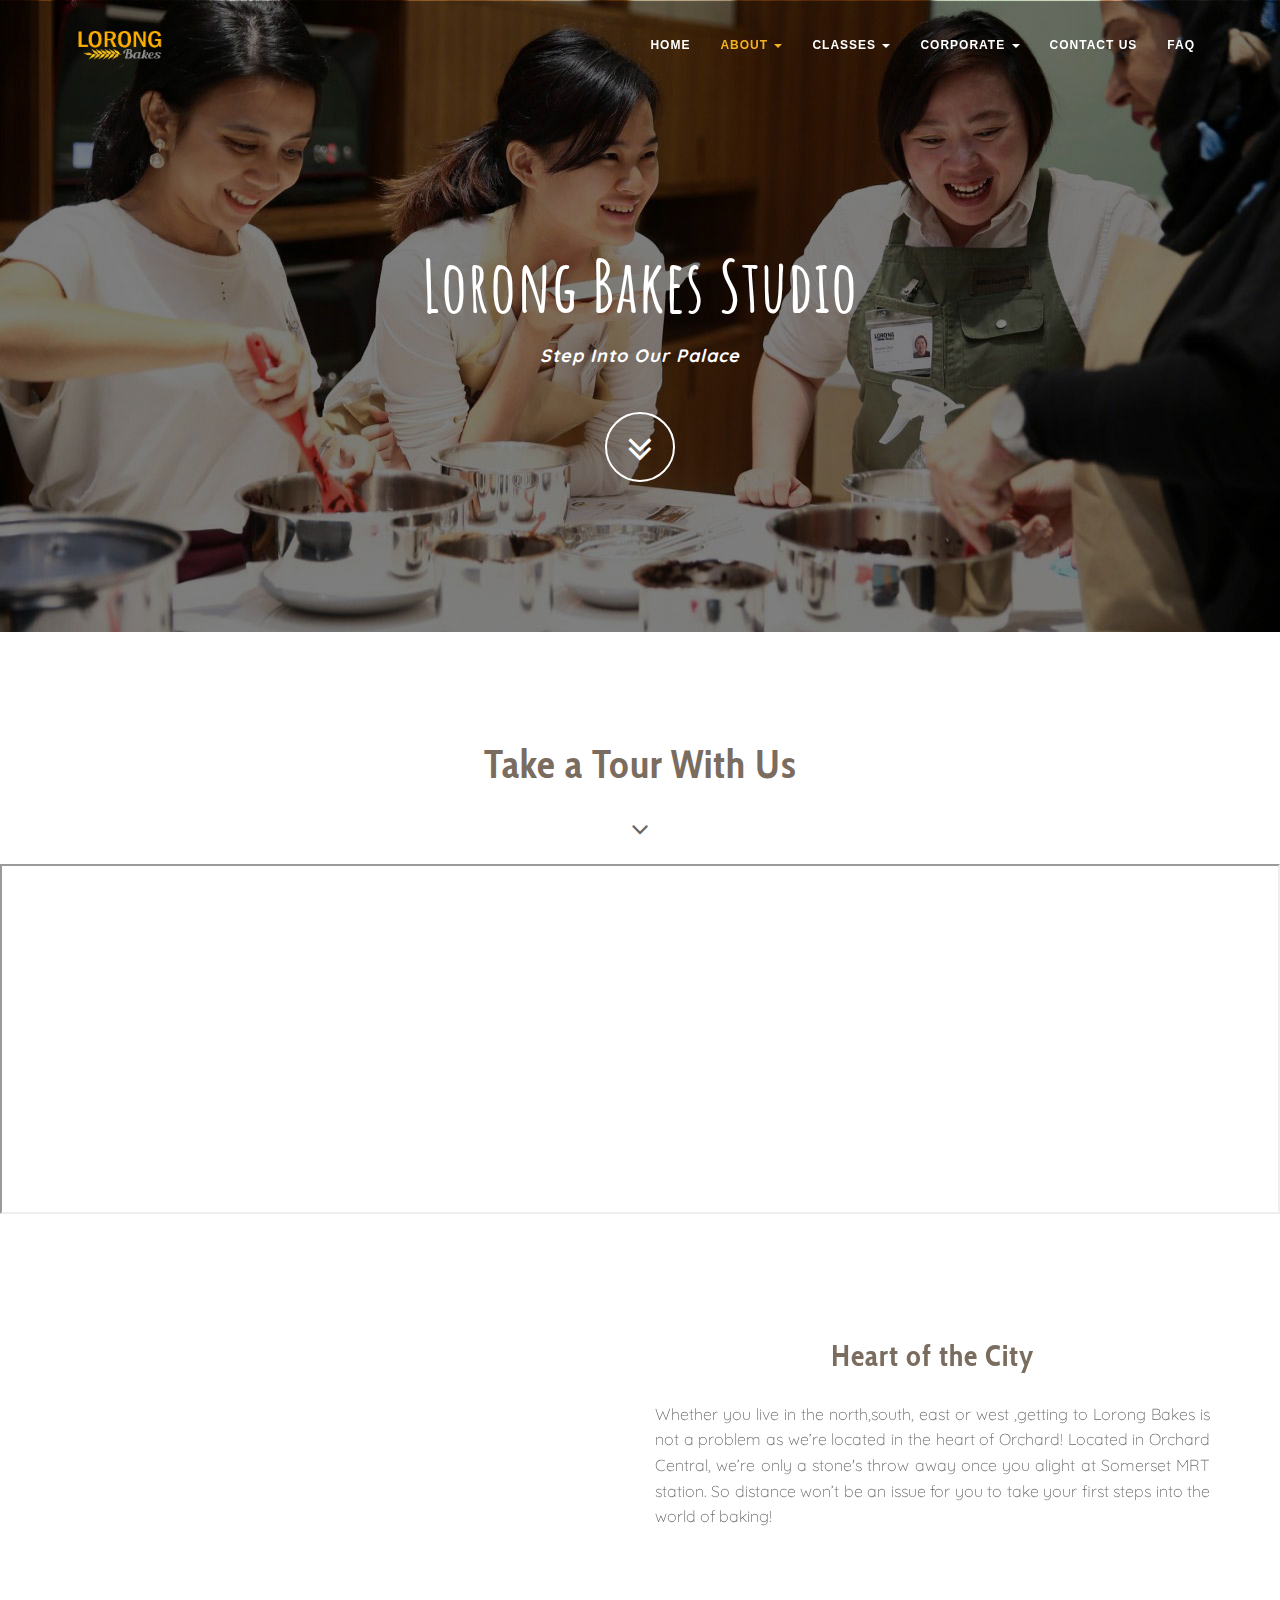
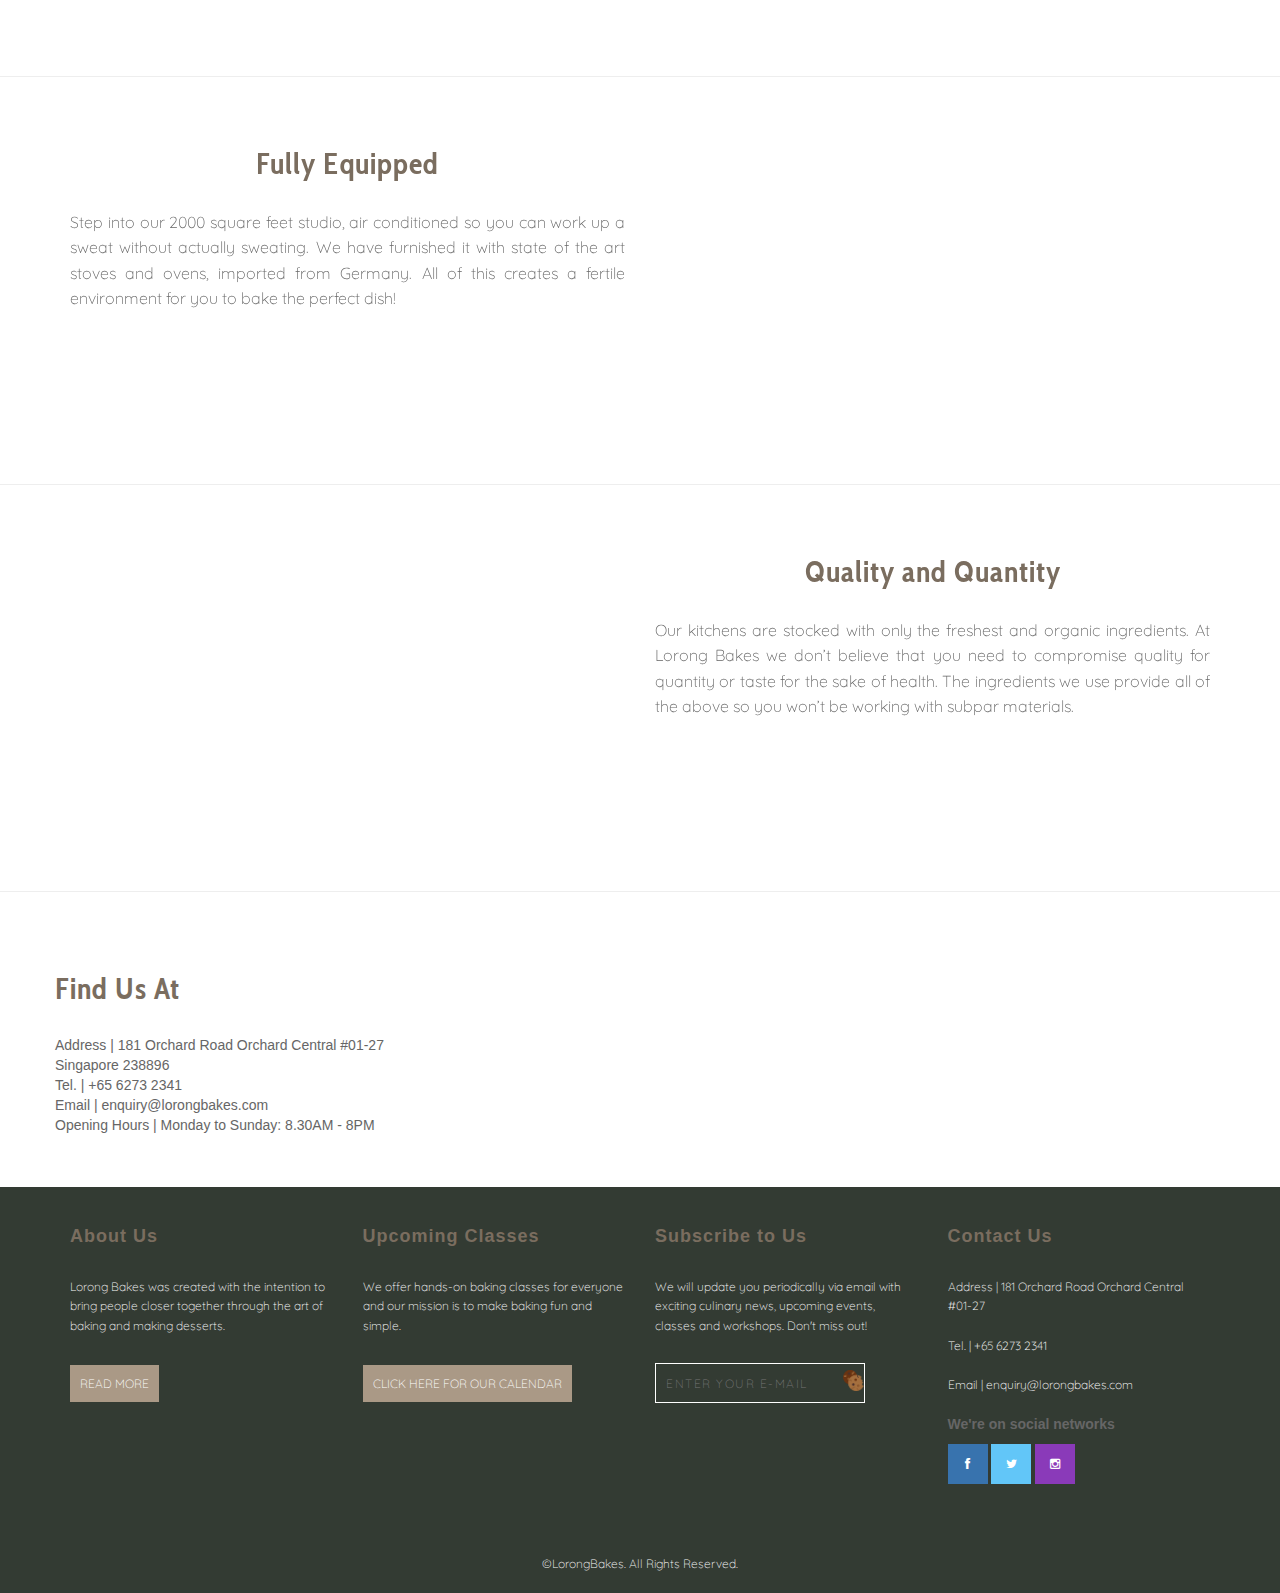
<file: our-studio.html>
<!DOCTYPE html>
<html lang="en">

<head>
  <meta charset="utf-8">
  <meta name="viewport" content="width=device-width, initial-scale=1.0">
  <meta name="description" content="">
  <meta name="author" content="">

  <title>Our Studio | Lorong Bakes</title>

  <!-- Bootstrap Core CSS -->
  <link href="css/bootstrap.min.css" rel="stylesheet" type="text/css">
  <!-- Fonts -->
  <link href="font-awesome/css/font-awesome.min.css" rel="stylesheet" type="text/css">
  <link href="css/animate.css" rel="stylesheet" />
  <link href="css/style.css" rel="stylesheet">
  <link href="color/default.css" rel="stylesheet">
    <link rel="icon" href="img/icons/favicon.png" type="image/x-icon">
  
  <script type="text/javascript">
		on_index = true;
	</script>

</head>

<body>
	<!-- Preloader -->
	<div id="preloader">
		<div id="load"></div>
	</div>
	
	 <nav class="navbar navbar-custom navbar-fixed-top" role="navigation">
    <div class="container">
      <div class="navbar-header page-scroll">
        <a class="navbar-brand" href="index.html">
          <img src="img/icons/orange.png" alt="Lorong Bakes" width="100px" height="50px" style="margin-top:-5px">
        </a>
		<button type="button" class="navbar-toggle" data-toggle="collapse" data-target=".navbar-main-collapse">
            <i class="fa fa-bars"></i>
        </button>
        
      </div>

      <!-- Collect the nav links, forms, and other content for toggling -->
      <div class="collapse navbar-collapse navbar-right navbar-main-collapse">
        <ul class="nav navbar-nav">
	          <li><a href="index.html">HOME</a></li>
			  <li class="dropdown">
            <a href="#"  class="active" class="dropdown-toggle" data-toggle="dropdown">ABOUT <b class="caret"></b></a>
            <ul class="dropdown-menu">
              <li><a href="about.html">Our Story</a></li>
			  <li><a href="chefs.html">Our Chefs</a></li>
			  <li><a href="our-studio.html">Our Studio</a></li>
            </ul>
          </li>
		  <li class="dropdown">
            <a href="#" class="dropdown-toggle" data-toggle="dropdown">CLASSES <b class="caret"></b></a>
            <ul class="dropdown-menu">
              <li><a href="baking-class.html">WHAT WE OFFER</a></li>
			  <li><a href="class-calendar.html">SCHEDULE</a></li>
            </ul>
          </li>
		  <li class="dropdown">
            <a href="#" class="dropdown-toggle" data-toggle="dropdown">CORPORATE <b class="caret"></b></a>
            <ul class="dropdown-menu">
              <li><a href="corporate-team-baking.html">Team Building</a></li>
              <li><a href="corporate-activities.html">Program Line Ups</a></li>
            </ul>
          </li>
	          <li><a href="contact.html">Contact Us</a></li>
			  <li><a href="Frequently-Asked-Questions.html">FAQ</a></li>
	        </ul>
     
      <!-- /.navbar-collapse -->
    </div>
    <!-- /.container -->
  </nav>
	
	<!-- Section: Landing-Contact -->
	<section id="our-studio" class="our-studio">
		<div class="slogan">
			<h2>Lorong Bakes Studio</h2>
			<h4><i style="font-family: 'Quicksand', sans-serif;">Step Into Our Palace</i></h4>
		</div>
		<div class="page-scroll" style="padding-bottom:150px">
			<a href="#studio" class="btn btn-circle">
				<i class="fa fa-angle-double-down animated"></i>
			</a>
		</div>
	</section>
  <!-- /Section: Landing-Contact-->
	
	
	<!-- Section: contact -->
  <section id="studio" class="home-section text-center">
    <div class="heading-contact">
      <div class="container">
        <div class="row">
          <div class="col-lg-8 col-lg-offset-2">
            <div class="wow bounceInDown" data-wow-delay="0.4s">
              <div class="section-heading">
                <h2 style="font-family: 'Cabin Condensed', sans-serif;">Take a Tour With Us</h2>
                <i class="fa fa-2x fa-angle-down"></i>
              </div>
            </div>
          </div>
        </div>
      </div>
    </div>
	
<iframe height="350px" width="100%" allowfullscreen="true" 
src="https://momento360.com/e/u/40f2a76f0f164dcba2a5392b99f02784?utm_campaign=embed&utm_source=other&utm_medium=other"> </iframe>


    </div>
  </section>
 
			
	    <section class="home-section" style="margin-top: -150px">
		<div class="container" id="corporate-activities" >
			<div class="row">
				<div class="wow fadeInLeft" data-wow-delay="0.3s">
					<div class="col-lg-6 col-md-6 col-sm-6">
						<img src="img/studio-1.jpg" class="img-responsive" alt="Lorong Bakes Studio" width="600" height="600"/>
					</div>
				</div>
				<div class="col-lg-6 col-md-6 col-sm-6">
					<h2 style="font-family: 'Cabin Condensed', sans-serif;"> Heart of the City </h2>
					<p style="text-align: justify; font-family: 'Quicksand', sans-serif;"> Whether you live in the north,south, east or west ,getting to Lorong Bakes is not a problem as we’re located in the heart of Orchard! Located in Orchard Central, we’re only a stone's throw away once you alight at Somerset MRT station. So distance won’t be an issue for you to take your first steps into the world of baking! </p>
 				</div>				
			</div>
		</div>
		<hr>
		<div class="container" id="corporate-activities" >
			<div class="row">
				<div class="col-lg-6 col-md-6 col-sm-6">
					<h2 style="font-family: 'Cabin Condensed', sans-serif;"> Fully Equipped  </h2>
					<p style="text-align: justify; font-family: 'Quicksand', sans-serif;">Step into our 2000 square feet studio, air conditioned so you can work up a sweat without actually sweating. We have furnished it with state of the art stoves and ovens, imported from Germany. All of this creates a fertile environment for you to bake the perfect dish! </p>
					</div>
				<div class="wow fadeInRight" data-wow-delay="0.3s">
					<div class="col-lg-6 col-md-6 col-sm-6">
						<img src="img/studio-2.jpg" class="img-responsive" alt="Lorong Bakes Studio" width="600" height="600" />
					</div>
				</div>
			</div>
			
		</div>
		
		<hr>
		<div class="container" id="corporate-activities" >
			<div class="row">
				<div class="wow fadeInLeft" data-wow-delay="0.3s">
					<div class="col-lg-6 col-md-6 col-sm-6">
						<img src="img/studio-3.jpg" class="img-responsive" alt="Lorong Bakes Studio"  width="600" height="600"/>
					</div>
				</div>
				<div class="col-lg-6 col-md-6 col-sm-6" >
					<h2 style="font-family: 'Cabin Condensed', sans-serif;"> Quality and Quantity </h2>
					<p style="text-align: justify; font-family: 'Quicksand', sans-serif;"> Our kitchens are stocked with only the freshest and organic ingredients. At Lorong Bakes we don’t believe that you need to compromise quality for quantity or taste for the sake of health. The ingredients we use provide all of the above so you won’t be working with subpar materials. </p> 
					 
				</div>
			</div>	
		</div>
		<hr>
	</section>

	    <div class="container" style="margin-top:-100px">
			<div class="row">
			<div style="padding:50px 0px 30px 0px;" class="col-md-6 col-sm-6">
					<h2 style="font-family: 'Cabin Condensed', sans-serif;">Find Us At</h2>
						Address | 181 Orchard Road Orchard Central #01-27<br>
						Singapore 238896<br>
						Tel. | +65 6273 2341<br>
						Email | enquiry@lorongbakes.com <br>
						Opening Hours | Monday to Sunday: 8.30AM - 8PM <br>
				</div>
				<div style="padding:30px 0px 30px 0px;" class="col-md-6 col-sm-6">
					<iframe src="https://www.google.com/maps/embed?pb=!1m18!1m12!1m3!1d997.1975526605063!2d103.83931426120645!3d1.3007388896351129!2m3!1f0!2f0!3f0!3m2!1i1024!2i768!4f13.1!3m3!1m2!1s0x31da1996d80bf041%3A0x59c30d19073afdf6!2sOrchard+Central!5e0!3m2!1sen!2ssg!4v1510671190436" width="100%" height="200" frameborder="0" style="border:0" allowfullscreen></iframe>
				</div>
				
			</div>
		</div>
	
	
	<section id="widget">
	   
		<div class="container">
		  <div class="row">
			<div class="col-md-3 col-lg-3">
				<h4> About Us </h4>
				<p> Lorong Bakes was created with the intention to bring people closer together through the art of baking and making desserts.  </p>
				<a href="about.html"><button class="widget-btn">READ MORE</button></a>
			</div>
			
			<div class="col-md-3 col-lg-3">
				<h4> Upcoming Classes </h4>
				<p> We offer hands-on baking classes for everyone and our mission is to make baking fun and simple. </p>
				<a href="class-calendar.html"><button class="widget-btn">CLICK HERE FOR OUR CALENDAR</button></a>
			</div>
			
			<div class="col-md-3 col-lg-3" style="margin-bottom: 20px;">
				<h4> Subscribe to Us </h4>
				<p> We will update you periodically via email with exciting culinary news, upcoming events, classes and workshops. Don't miss out! </p>
				<div class="btn-border">
				 <form action="thankyounewsletter.html">
				<input class="newsletter" type="email" name="newsletter" placeholder="ENTER YOUR E-MAIL" required>
				<input style="margin-top:3%;" type="image" name="submit" src="img/cookies.png" width="10%" height="10%" alt="Submit" align="right"/>
			  </form>
			  </div>
			</div>
			
			<div class="col-md-3 col-lg-3">
				<h4> Contact Us </h4>
				<p>Address | 181 Orchard Road Orchard Central #01-27</p>
				<p><a href="callto:+6562732341">Tel. | +65 6273 2341</p>
				<p><a href="mailto:enquiry@lorongbakes.com">Email | enquiry@lorongbakes.com</a></p>
				<strong>We're on social networks</strong><br>
				<ul class="company-social">
					<li class="social-facebook"><a href="#" ><i class="fa fa-facebook"></i></a></li>
					<li class="social-twitter"><a href="#" ><i class="fa fa-twitter"></i></a></li>
					<li class="social-instagram"><a href="#" ><i class="fa fa-instagram"></i></a></li>
				</ul>
			</div>
			
		  </div>
		  
		  
		</div>
		
		</div>
	  </section>
  
	<section id="footer">
  
		<div class="container">
		  <div class="row" style="margin: 0% 0px 0px 0px">		  
			<div class="wow" data-wow-delay="0.5s">
				<div class="page-scroll">
					| <a href="privacy-policy.html">Privacy Policy </a>| <a href="terms-and-conditions.html">Terms &amp; Conditions </a>|
				</div>
			</div>
			<p>&copy;LorongBakes. All Rights Reserved.</p>
		  </div>
		</div>
	</div>
	
	</section>
	
	
	
	<!-- Core JavaScript Files -->
	<script src="js/jquery.min.js"></script>
	<script src="js/bootstrap.min.js"></script>
	<script src="js/jquery.easing.min.js"></script>
	<script src="js/jquery.scrollTo.js"></script>
	<script src="js/wow.min.js"></script>
	<!-- Custom Theme JavaScript -->
	<script src="js/custom.js"></script>
	<script src="contactform/contactform.js"></script>
	
	
	
</body>

</html>
</file>
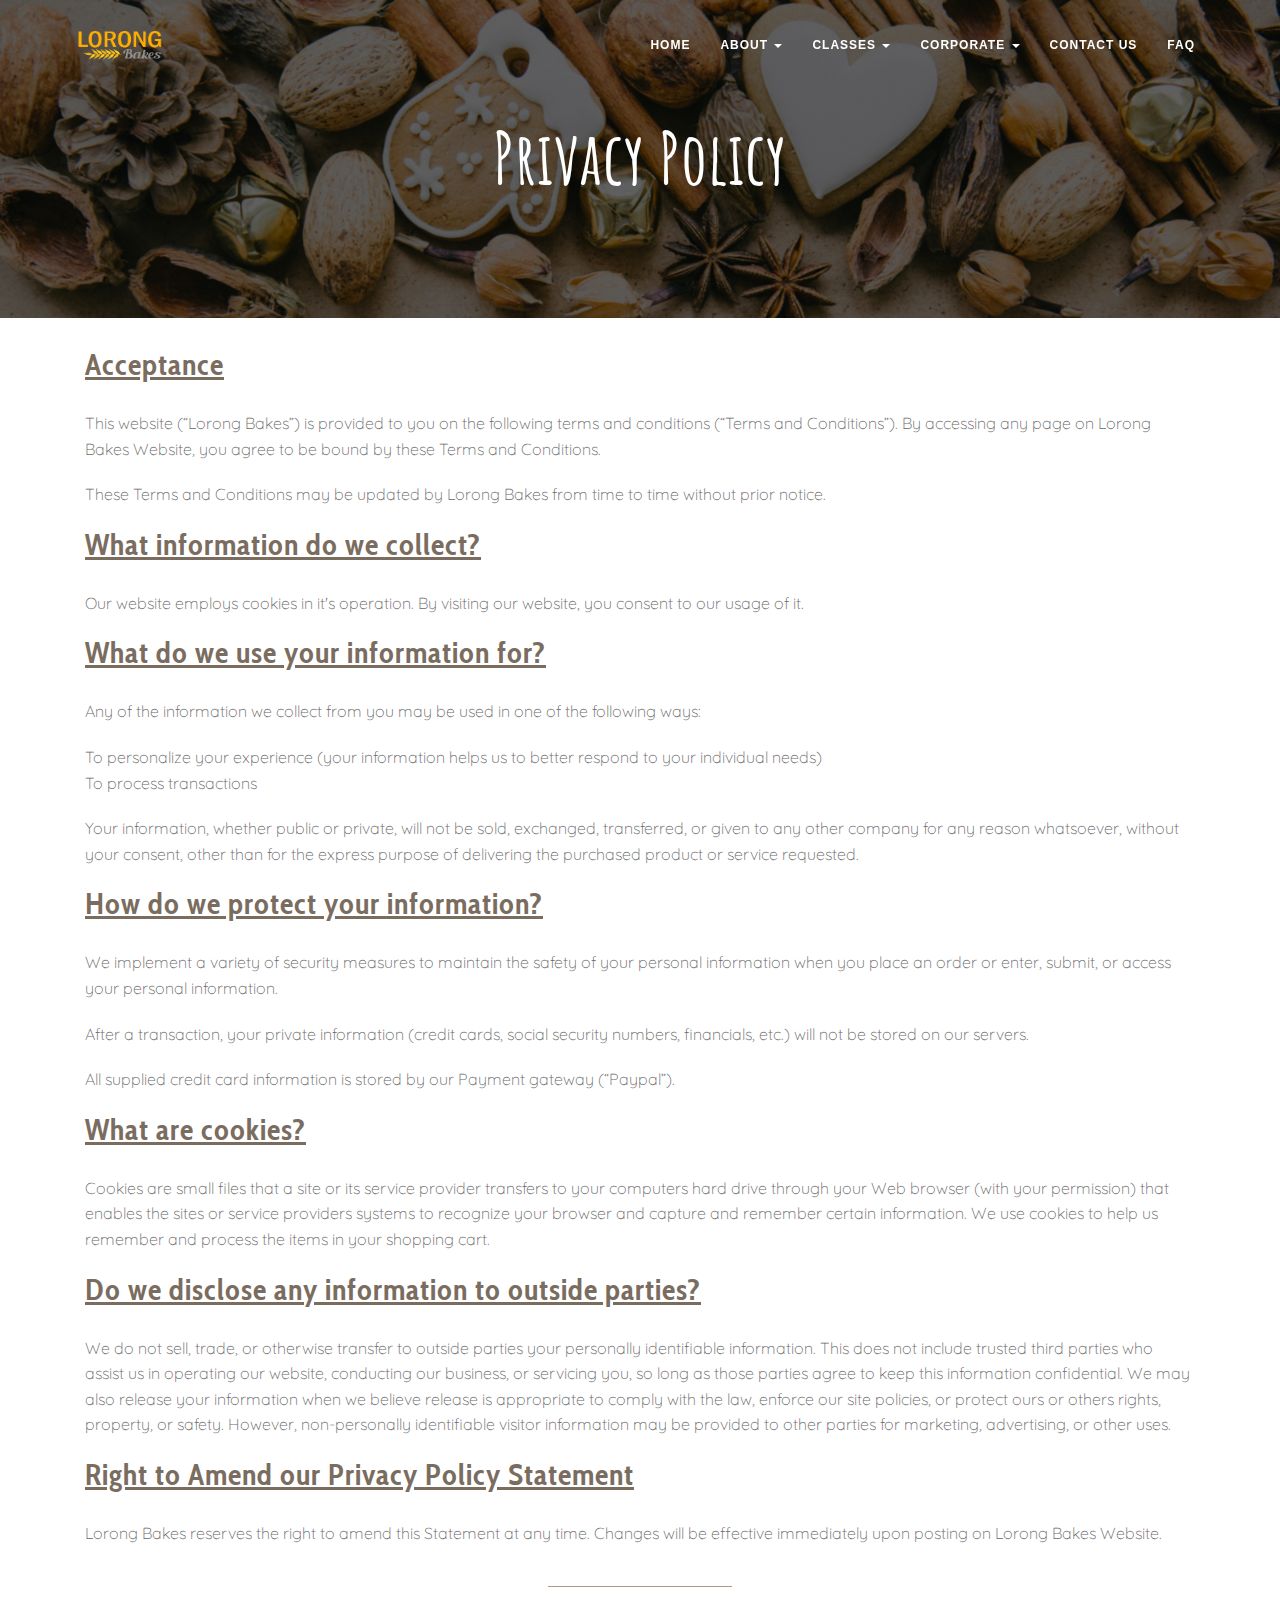
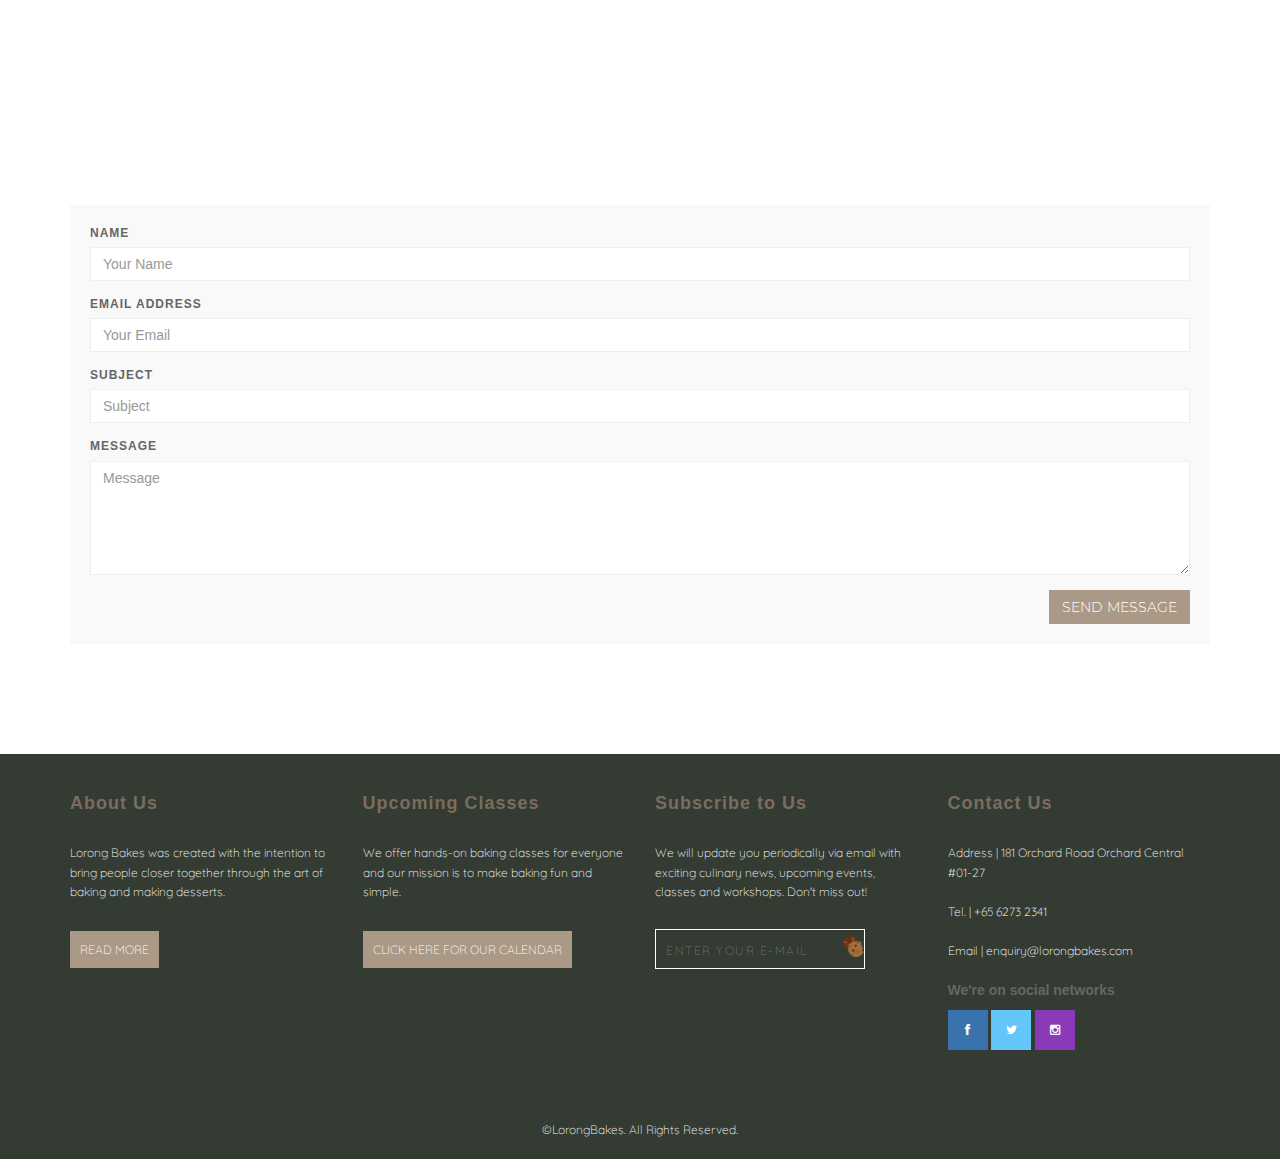
<file: privacy-policy.html>
<!DOCTYPE html>
<html lang="en">

<head>
  <meta charset="utf-8">
  <meta name="viewport" content="width=device-width, initial-scale=1.0">
  <meta name="description" content="">
  <meta name="author" content="">

  <title>Privacy Policy | Lorong Bakes</title>

  <!-- Bootstrap Core CSS -->
  <link href="css/bootstrap.min.css" rel="stylesheet" type="text/css">

  <!-- Fonts -->
  <link href="font-awesome/css/font-awesome.min.css" rel="stylesheet" type="text/css">
  <link href="css/animate.css" rel="stylesheet" />
  <link href="css/style.css" rel="stylesheet">
  <link href="color/default.css" rel="stylesheet">
    <link rel="icon" href="img/icons/favicon.png" type="image/x-icon">

<script type="text/javascript">
		on_index = true;
	</script>
</head>

<body>
	<body id="page-top" data-spy="scroll" data-target=".navbar-custom">
	  <!-- Preloader -->
	  <div id="preloader">
	    <div id="load"></div>
	  </div>

	  <nav class="navbar navbar-custom navbar-fixed-top" role="navigation">
    <div class="container">
      <div class="navbar-header page-scroll">
        <a class="navbar-brand" href="index.html">
          <img src="img/icons/orange.png" alt="Lorong Bakes" width="100px" height="50px" style="margin-top:-5px">
        </a>
		<button type="button" class="navbar-toggle" data-toggle="collapse" data-target=".navbar-main-collapse">
            <i class="fa fa-bars"></i>
        </button>
        
      </div>


      <!-- Collect the nav links, forms, and other content for toggling -->
      <div class="collapse navbar-collapse navbar-right navbar-main-collapse">
        <ul class="nav navbar-nav">
	          <li><a href="index.html">HOME</a></li>
			  <li class="dropdown">
            <a href="#" class="dropdown-toggle" data-toggle="dropdown">ABOUT <b class="caret"></b></a>
            <ul class="dropdown-menu">
              <li><a href="about.html">Our Story</a></li>
			  <li><a href="chefs.html">Our Chefs</a></li>
			  <li><a href="our-studio.html">Our Studio</a></li>
            </ul>
          </li>
		  <li class="dropdown">
            <a href="#"  class="dropdown-toggle" data-toggle="dropdown">CLASSES <b class="caret"></b></a>
            <ul class="dropdown-menu">
              <li><a href="baking-class.html">WHAT WE OFFER</a></li>
			  <li><a href="class-calendar.html">SCHEDULE</a></li>
            </ul>
          </li>
		  <li class="dropdown">
            <a href="#" class="dropdown-toggle" data-toggle="dropdown">CORPORATE <b class="caret"></b></a>
            <ul class="dropdown-menu">
              <li><a href="corporate-team-baking.html">Team Building</a></li>
              <li><a href="corporate-activities.html">Program Line Ups</a></li>
            </ul>
          </li>
	          <li><a href="contact.html">Contact Us</a></li>
			  <li><a href="Frequently-Asked-Questions.html">FAQ</a></li>
	        </ul>
     
      <!-- /.navbar-collapse -->
    </div>
    <!-- /.container -->
  </nav>
	<!-- Section: Privacy -->
	<section class="privacypolicy">
		<div class="slogan" style="padding-bottom:100px">
		  <h2>Privacy Policy </h2>

		</div>

	</section>
  <!-- /Section: Privacy-->



	
	<div id="pnp" class="container" style="padding-top:30px">
		<div class="col-lg-12">
			<h2> <u>Acceptance</u> </h2>
			<p>This website (“Lorong Bakes”) is provided to you on the following terms and conditions (“Terms and Conditions”). By accessing any page on Lorong Bakes Website, you agree to be bound by these Terms and Conditions. </p> 
			<p>These Terms and Conditions may be updated by Lorong Bakes from time to time without prior notice.</p>
			
			<h2> <u> What information do we collect? </u> </h2>
			<p>Our website employs cookies in it's operation. By visiting our website, you consent to our usage of it.</p>
			
			<h2> <u>What do we use your information for? </u></h2>
			<p>Any of the information we collect from you may be used in one of the following ways: </p>
			<p>To personalize your experience (your information helps us to better respond to your individual needs) <br>
				To process transactions</p>
			<p>Your information, whether public or private, will not be sold, exchanged, transferred, or given to any other company for any reason whatsoever, without your consent, other than for the express purpose of delivering the purchased product or service requested. </p>
			<h2> <u>How do we protect your information?</u> </h2>
			<p> We implement a variety of security measures to maintain the safety of your personal information when you place an order or enter, submit, or access your personal information. </p> 
			<p> After a transaction, your private information (credit cards, social security numbers, financials, etc.) will not be stored on our servers. </p>
			<p>All supplied credit card information is stored by our Payment gateway (“Paypal”).</p>
			
			<h2> <u>What are cookies?</u></h2>
			<p>Cookies are small files that a site or its service provider transfers to your computers hard drive through your Web browser (with your permission) that enables the sites or service providers systems to recognize your browser and capture and remember certain information. We use cookies to help us remember and process the items in your shopping cart.</p>
			
			<h2><u>Do we disclose any information to outside parties?</u></h2>
			<p>We do not sell, trade, or otherwise transfer to outside parties your personally identifiable information. This does not include trusted third parties who assist us in operating our website, conducting our business, or servicing you, so long as those parties agree to keep this information confidential. We may also release your information when we believe release is appropriate to comply with the law, enforce our site policies, or protect ours or others rights, property, or safety. However, non-personally identifiable visitor information may be provided to other parties for marketing, advertising, or other uses.</p>
			
			<h2><u>Right to Amend our Privacy Policy Statement</u></h2>
			
			<p>Lorong Bakes reserves the right to amend this Statement at any time. Changes will be effective immediately upon posting on Lorong Bakes Website.</p>
		</div>
	</div>

	<div class="col-lg-2 col-lg-offset-5" style="padding-top:10px" >
          <hr class="marginbot-50">
        </div>


	<!-- Section: Contact -->

	<section id="contact" class="home-section text-center">
	    <div class="heading-contact" style="margin-top:-50px">
	      <div class="container">
	        <div class="row">
	          <div class="col-lg-8 col-lg-offset-2">
	            <div class="wow bounceInUp" data-wow-delay="0.4s">
	              <div class="section-heading">
	                <h2>For Further Enquiries</h2>
					<p>Fill up the form below and we'll reply you as soon as possible. </p>
	                <i class="fa fa-2x fa-angle-down"></i>

	              </div>
	            </div>
	          </div>
	        </div>
	      </div>
	    </div>
	    <div class="container">
			<div class="row">
				<div class="col-lg-12">
				  <div class="boxed-grey">

					<div id="sendmessage">Your message has been sent. Thank you!</div>
					<div id="errormessage"></div>
					<form id="contact-form" action="" method="post" role="form" class="contactForm">
					  <div class="row">
						<div class="col-md-12">
						  <div class="form-group">
							<label for="name">
										Name</label>
							<input type="text" name="name" class="form-control" id="name" placeholder="Your Name" data-rule="minlen:4" data-msg="Please enter at least 4 chars" />
							<div class="validation"></div>
						  </div>
						  <div class="form-group">
							<label for="email">
										Email Address</label>
							<div class="form-group">
							  <input type="email" class="form-control" name="email" id="email" placeholder="Your Email" data-rule="email" data-msg="Please enter a valid email" />
							  <div class="validation"></div>
							</div>
						  </div>
						  <div class="form-group">
							<label for="subject">
										Subject</label>
							<input type="text" class="form-control" name="subject" id="subject" placeholder="Subject" data-rule="minlen:4" data-msg="Please enter at least 8 chars of subject" />
							<div class="validation"></div>
						  </div>
						</div>
						<div class="col-md-12">
						  <div class="form-group">
							<label for="name">
										Message</label>
							<textarea class="form-control" name="message" rows="5" data-rule="required" data-msg="Please write something for us" placeholder="Message"></textarea>
							<div class="validation"></div>
						  </div>
						</div>
						<div class="col-md-12">
						  <button type="submit" class="btn btn-skin pull-right" id="btnContactUs">
									Send Message</button>
						</div>
					  </div>
					</form>
				  </div>
				</div>
			</div>
		</div>
</section>
<!-- /Section: Contact -->


<section id="widget">
	   
		<div class="container">
		  <div class="row">
			<div class="col-md-3 col-lg-3">
				<h4> About Us </h4>
				<p> Lorong Bakes was created with the intention to bring people closer together through the art of baking and making desserts.  </p>
				<a href="about.html"><button class="widget-btn">READ MORE</button></a>
			</div>
			
			<div class="col-md-3 col-lg-3">
				<h4> Upcoming Classes </h4>
				<p> We offer hands-on baking classes for everyone and our mission is to make baking fun and simple. </p>
				<a href="class-calendar.html"><button class="widget-btn">CLICK HERE FOR OUR CALENDAR</button></a>
			</div>
			
			<div class="col-md-3 col-lg-3" style="margin-bottom: 20px;">
				<h4> Subscribe to Us </h4>
				<p> We will update you periodically via email with exciting culinary news, upcoming events, classes and workshops. Don't miss out! </p>
				<div class="btn-border">
				 <form action="thankyounewsletter.html">
				<input class="newsletter" type="email" name="newsletter" placeholder="ENTER YOUR E-MAIL" required>
				<input style="margin-top:3%;" type="image" name="submit" src="img/cookies.png" width="10%" height="10%" alt="Submit" align="right"/>
			  </form>
			  </div>
			</div>
			
			<div class="col-md-3 col-lg-3">
				<h4> Contact Us </h4>
				<p>Address | 181 Orchard Road Orchard Central #01-27</p>
				<p><a href="callto:+6562732341">Tel. | +65 6273 2341</p>
				<p><a href="mailto:enquiry@lorongbakes.com">Email | enquiry@lorongbakes.com</a></p>
				<strong>We're on social networks</strong><br>
				<ul class="company-social">
					<li class="social-facebook"><a href="#" ><i class="fa fa-facebook"></i></a></li>
					<li class="social-twitter"><a href="#" ><i class="fa fa-twitter"></i></a></li>
					<li class="social-instagram"><a href="#" ><i class="fa fa-instagram"></i></a></li>
				</ul>
			</div>
			
		  </div>
		  
		  
		</div>
		
		</div>
	  </section>
  
	<section id="footer">
  
		<div class="container">
		  <div class="row" style="margin: 0% 0px 0px 0px">		  
			<div class="wow" data-wow-delay="0.5s">
				<div class="page-scroll">
					| <a href="privacy-policy.html">Privacy Policy </a>| <a href="terms-and-conditions.html">Terms &amp; Conditions </a>|
				</div>
			</div>
			<p>&copy;LorongBakes. All Rights Reserved.</p>
		  </div>
		</div>
	</div>
	
	</section>





	<!-- Core JavaScript Files -->
	<script src="js/jquery.min.js"></script>
	<script src="js/bootstrap.min.js"></script>
	<script src="js/jquery.easing.min.js"></script>
	<script src="js/jquery.scrollTo.js"></script>
	<script src="js/wow.min.js"></script>
	<!-- Custom Theme JavaScript -->
	<script src="js/custom.js"></script>
	<script src="contactform/contactform.js"></script>


</body>








</html>
</file>
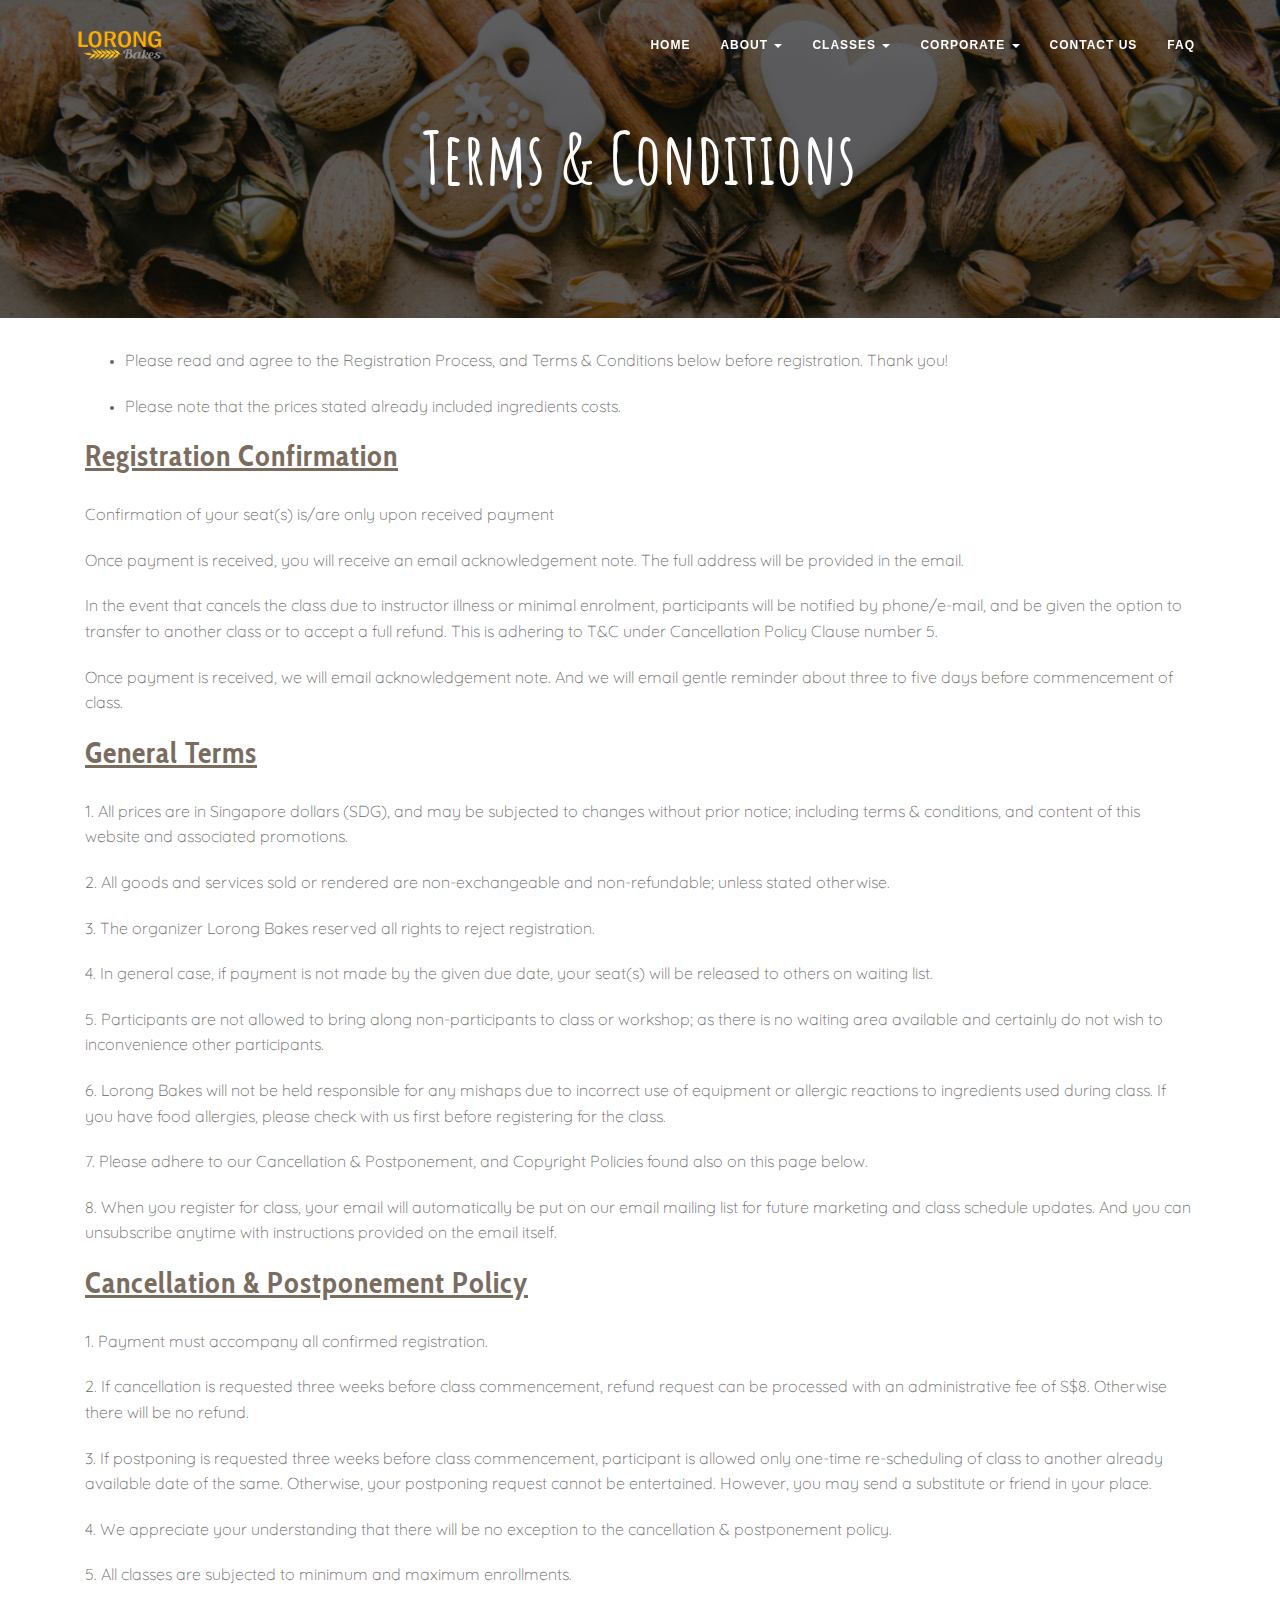
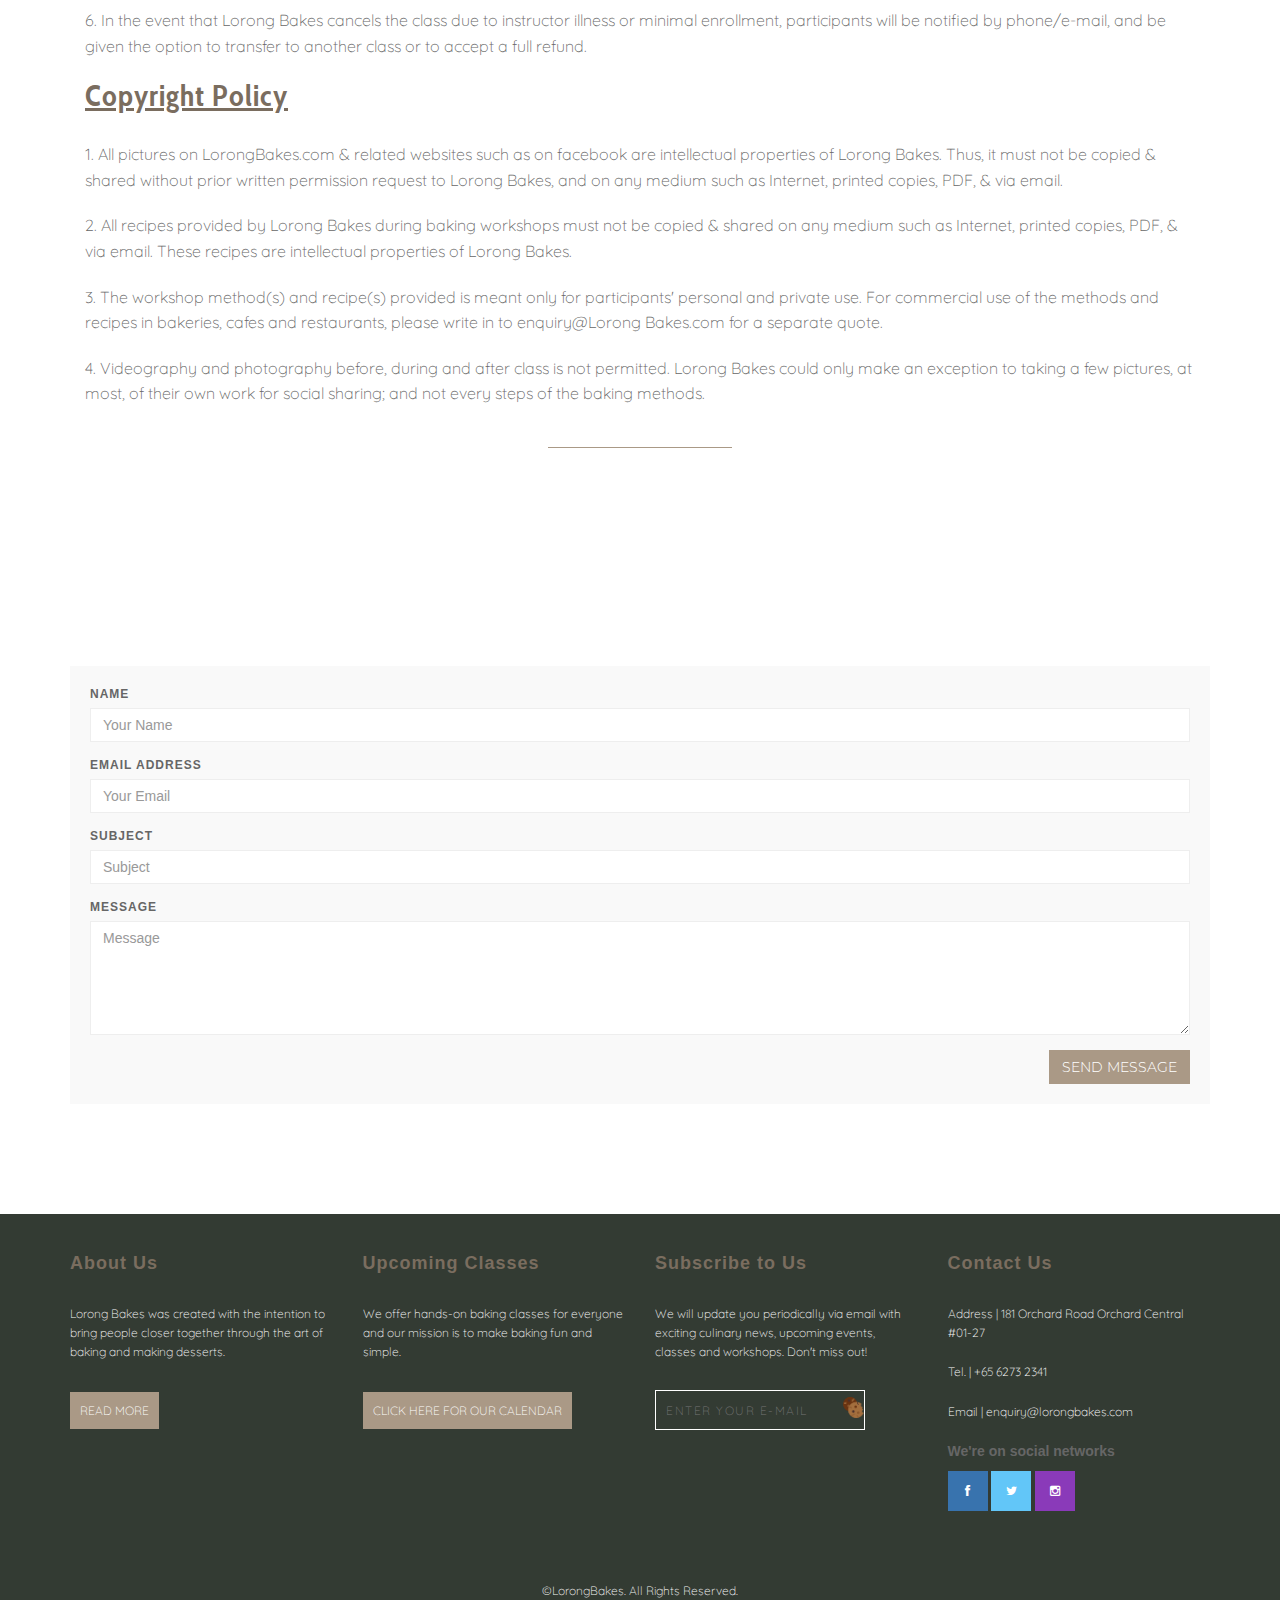
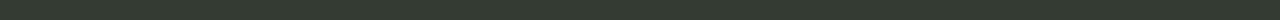
<file: terms-and-conditions.html>
<!DOCTYPE html>
<html lang="en">

<head>
  <meta charset="utf-8">
  <meta name="viewport" content="width=device-width, initial-scale=1.0">
  <meta name="description" content="">
  <meta name="author" content="">

  <title>Terms &amp Conditions | Lorong Bakes</title>

  <!-- Bootstrap Core CSS -->
  <link href="css/bootstrap.min.css" rel="stylesheet" type="text/css">

  <!-- Fonts -->
  <link href="font-awesome/css/font-awesome.min.css" rel="stylesheet" type="text/css">
  <link href="css/animate.css" rel="stylesheet" />
  <link href="css/style.css" rel="stylesheet">
  <link href="color/default.css" rel="stylesheet">
    <link rel="icon" href="img/icons/favicon.png" type="image/x-icon">

<script type="text/javascript">
		on_index = true;
	</script>
</head>

<body>
	<body id="page-top" data-spy="scroll" data-target=".navbar-custom">
	  <!-- Preloader -->
	  <div id="preloader">
	    <div id="load"></div>
	  </div>

	  <nav class="navbar navbar-custom navbar-fixed-top" role="navigation">
    <div class="container">
      <div class="navbar-header page-scroll">
        <a class="navbar-brand" href="index.html">
          <img src="img/icons/orange.png" alt="Lorong Bakes" width="100px" height="50px" style="margin-top:-5px">
        </a>
		<button type="button" class="navbar-toggle" data-toggle="collapse" data-target=".navbar-main-collapse">
            <i class="fa fa-bars"></i>
        </button>
        
      </div>

      <!-- Collect the nav links, forms, and other content for toggling -->
      <div class="collapse navbar-collapse navbar-right navbar-main-collapse">
        <ul class="nav navbar-nav">
	          <li><a href="index.html">HOME</a></li>
			  <li class="dropdown">
            <a href="#" class="dropdown-toggle" data-toggle="dropdown">ABOUT <b class="caret"></b></a>
            <ul class="dropdown-menu">
              <li><a href="about.html">Our Story</a></li>
			  <li><a href="chefs.html">Our Chefs</a></li>
			  <li><a href="our-studio.html">Our Studio</a></li>
            </ul>
          </li>
		  <li class="dropdown">
            <a href="#"  class="dropdown-toggle" data-toggle="dropdown">CLASSES <b class="caret"></b></a>
            <ul class="dropdown-menu">
              <li><a href="baking-class.html">WHAT WE OFFER</a></li>
			  <li><a href="class-calendar.html">SCHEDULE</a></li>
            </ul>
          </li>
		  <li class="dropdown">
            <a href="#" class="dropdown-toggle" data-toggle="dropdown">CORPORATE <b class="caret"></b></a>
            <ul class="dropdown-menu">
              <li><a href="corporate-team-baking.html">Team Building</a></li>
              <li><a href="corporate-activities.html">Program Line Ups</a></li>
            </ul>
          </li>
	          <li><a href="contact.html">Contact Us</a></li>
			  <li><a href="Frequently-Asked-Questions.html">FAQ</a></li>
	        </ul>
     
      <!-- /.navbar-collapse -->
    </div>
    <!-- /.container -->
  </nav>
  
	<!-- Section: TNC -->
	<section class="terms">
		<div class="slogan" style="padding-bottom:100px">
			<h2>Terms &amp Conditions </h2>
		</div>
	</section>
  <!-- /Section: TNC-->


	
	<div id="tnc" class="container" style="padding-top:30px">
		<div class="col-lg-12">
			
			<ul>
				<li> <p> Please read and agree to the Registration Process, and Terms & Conditions below before registration. Thank you! </p></li>
				<li> <p> Please note that the prices stated already included ingredients costs. </p></li>
			</ul>
			
			<h2> <u> Registration Confirmation</u> </h2>
			<p>Confirmation of your seat(s) is/are only upon received payment</p>
			<p>Once payment is received, you will receive an email acknowledgement note. The full address will be provided in the email. </p>
			<p>In the event that  cancels the class due to instructor illness or minimal enrolment, participants will be notified by phone/e-mail, and be given the option to transfer to another class or to accept a full refund. This is adhering to T&C under Cancellation Policy Clause number 5.</p>
			<p>Once payment is received, we will email acknowledgement note. And we will email gentle reminder about three to five days before commencement of class.</p>
			
			<h2> <u>General Terms </u></h2>
			<p>1.  All prices are in Singapore dollars (SDG), and may be subjected to changes without prior notice; including terms & conditions, and content of this website and associated promotions. </p>
			<p>2.  All goods and services sold or rendered are non-exchangeable and non-refundable; unless stated otherwise.</p>
			<p>3.  The organizer Lorong Bakes reserved all rights to reject registration.</p>
			<p>4.  In general case, if payment is not made by the given due date, your seat(s) will be released to others on waiting list.</p>
			<p>5.  Participants are not allowed to bring along non-participants to class or workshop; as there is no waiting area available and certainly do not wish to inconvenience other participants.</p>
			<p>6.  Lorong Bakes will not be held responsible for any mishaps due to incorrect use of equipment or allergic reactions to ingredients used during class. If you have food allergies, please check with us first before registering for the class.</p>
			<p>7.  Please adhere to our Cancellation & Postponement, and Copyright Policies found also on this page below.</p>
			<p>8.  When you register for class, your email will automatically be put on our email mailing list for future marketing and class schedule updates. And you can unsubscribe anytime with instructions provided on the email itself.</p>
			
			<h2> <u>Cancellation &amp Postponement Policy</u> </h2>
			<p>1.  Payment must accompany all confirmed registration. </p> 
			<p>2.  If cancellation is requested three weeks before class commencement, refund request can be processed with an administrative fee of S$8. Otherwise there will be no refund. </p>
			<p>3.  If postponing is requested three weeks before class commencement, participant is allowed only one-time re-scheduling of class to another already available date of the same. Otherwise, your postponing request cannot be entertained. However, you may send a substitute or friend in your place. </p> 
			<p>4.  We appreciate your understanding that there will be no exception to the cancellation & postponement policy. </p> 
			<p>5.  All classes are subjected to minimum and maximum enrollments. </p> 
			<p>6.  In the event that Lorong Bakes cancels the class due to instructor illness or minimal enrollment, participants will be notified by phone/e-mail, and be given the option to transfer to another class or to accept a full refund. </p> 
			
			
			
			<h2> <u>Copyright Policy</u></h2>
			<p>1.  All pictures on LorongBakes.com & related websites such as on facebook are intellectual properties of Lorong Bakes. Thus, it must not be copied & shared without prior written permission request to Lorong Bakes, and on any medium such as Internet, printed copies, PDF, & via email. </p> 
			<p>2.  All recipes provided by Lorong Bakes during  baking workshops must not be copied & shared on any medium such as Internet, printed copies, PDF, & via email. These recipes are intellectual properties of Lorong Bakes. </p> 
			<p>3.  The workshop method(s) and recipe(s) provided is meant only for participants' personal and private use. For commercial use of the methods and recipes in bakeries, cafes and restaurants, please write in to enquiry@Lorong Bakes.com for a separate quote.</p> 
			<p>4.  Videography and photography before, during and after class is not permitted. Lorong Bakes could only make an exception to taking a few pictures, at most, of their own work for social sharing; and not every steps of the baking methods. </p> 
		</div>
	</div>

	<div class="col-lg-2 col-lg-offset-5" style="padding-top:10px" >
          <hr class="marginbot-50">
        </div>


	<!-- Section: Contact -->

	<section id="contact" class="home-section text-center">
	    <div class="heading-contact" style="margin-top:-50px">
	      <div class="container">
	        <div class="row">
	          <div class="col-lg-8 col-lg-offset-2">
	            <div class="wow bounceInUp" data-wow-delay="0.4s">
	              <div class="section-heading">
	                <h2>For Further Enquiries</h2>
					<p>Fill up the form below and we'll reply you as soon as possible. </p>
	                <i class="fa fa-2x fa-angle-down"></i>

	              </div>
	            </div>
	          </div>
	        </div>
	      </div>
	    </div>
	    <div class="container">
			<div class="row">
				<div class="col-lg-12">
				  <div class="boxed-grey">

					<div id="sendmessage">Your message has been sent. Thank you!</div>
					<div id="errormessage"></div>
					<form id="contact-form" action="" method="post" role="form" class="contactForm">
					  <div class="row">
						<div class="col-md-12">
						  <div class="form-group">
							<label for="name">
										Name</label>
							<input type="text" name="name" class="form-control" id="name" placeholder="Your Name" data-rule="minlen:4" data-msg="Please enter at least 4 chars" />
							<div class="validation"></div>
						  </div>
						  <div class="form-group">
							<label for="email">
										Email Address</label>
							<div class="form-group">
							  <input type="email" class="form-control" name="email" id="email" placeholder="Your Email" data-rule="email" data-msg="Please enter a valid email" />
							  <div class="validation"></div>
							</div>
						  </div>
						  <div class="form-group">
							<label for="subject">
										Subject</label>
							<input type="text" class="form-control" name="subject" id="subject" placeholder="Subject" data-rule="minlen:4" data-msg="Please enter at least 8 chars of subject" />
							<div class="validation"></div>
						  </div>
						</div>
						<div class="col-md-12">
						  <div class="form-group">
							<label for="name">
										Message</label>
							<textarea class="form-control" name="message" rows="5" data-rule="required" data-msg="Please write something for us" placeholder="Message"></textarea>
							<div class="validation"></div>
						  </div>
						</div>
						<div class="col-md-12">
						  <button type="submit" class="btn btn-skin pull-right" id="btnContactUs">
									Send Message</button>
						</div>
					  </div>
					</form>
				  </div>
				</div>
			</div>
		</div>
</section>
<!-- /Section: Contact -->


<section id="widget">
	   
		<div class="container">
		  <div class="row">
			<div class="col-md-3 col-lg-3">
				<h4> About Us </h4>
				<p> Lorong Bakes was created with the intention to bring people closer together through the art of baking and making desserts.  </p>
				<a href="about.html"><button class="widget-btn">READ MORE</button></a>
			</div>
			
			<div class="col-md-3 col-lg-3">
				<h4> Upcoming Classes </h4>
				<p> We offer hands-on baking classes for everyone and our mission is to make baking fun and simple. </p>
				<a href="class-calendar.html"><button class="widget-btn">CLICK HERE FOR OUR CALENDAR</button></a>
			</div>
			
			<div class="col-md-3 col-lg-3" style="margin-bottom: 20px;">
				<h4> Subscribe to Us </h4>
				<p> We will update you periodically via email with exciting culinary news, upcoming events, classes and workshops. Don't miss out! </p>
				<div class="btn-border">
				 <form action="thankyounewsletter.html">
				<input class="newsletter" type="email" name="newsletter" placeholder="ENTER YOUR E-MAIL" required>
				<input style="margin-top:3%;" type="image" name="submit" src="img/cookies.png" width="10%" height="10%" alt="Submit" align="right"/>
			  </form>
			  </div>
			</div>
			
			<div class="col-md-3 col-lg-3">
				<h4> Contact Us </h4>
				<p>Address | 181 Orchard Road Orchard Central #01-27</p>
				<p><a href="callto:+6562732341">Tel. | +65 6273 2341</p>
				<p><a href="mailto:enquiry@lorongbakes.com">Email | enquiry@lorongbakes.com</a></p>
				<strong>We're on social networks</strong><br>
				<ul class="company-social">
					<li class="social-facebook"><a href="#" ><i class="fa fa-facebook"></i></a></li>
					<li class="social-twitter"><a href="#" ><i class="fa fa-twitter"></i></a></li>
					<li class="social-instagram"><a href="#" ><i class="fa fa-instagram"></i></a></li>
				</ul>
			</div>
			
		  </div>
		  
		  
		</div>
		
		</div>
	  </section>
  
	<section id="footer">
  
		<div class="container">
		  <div class="row" style="margin: 0% 0px 0px 0px">		  
			<div class="wow" data-wow-delay="0.5s">
				<div class="page-scroll">
					| <a href="privacy-policy.html">Privacy Policy </a>| <a href="terms-and-conditions.html">Terms &amp; Conditions </a>|
				</div>
			</div>
			<p>&copy;LorongBakes. All Rights Reserved.</p>
		  </div>
		</div>
	</div>
	
	</section>





	<!-- Core JavaScript Files -->
	<script src="js/jquery.min.js"></script>
	<script src="js/bootstrap.min.js"></script>
	<script src="js/jquery.easing.min.js"></script>
	<script src="js/jquery.scrollTo.js"></script>
	<script src="js/wow.min.js"></script>
	<!-- Custom Theme JavaScript -->
	<script src="js/custom.js"></script>
	<script src="contactform/contactform.js"></script>


</body>

</html>
</file>
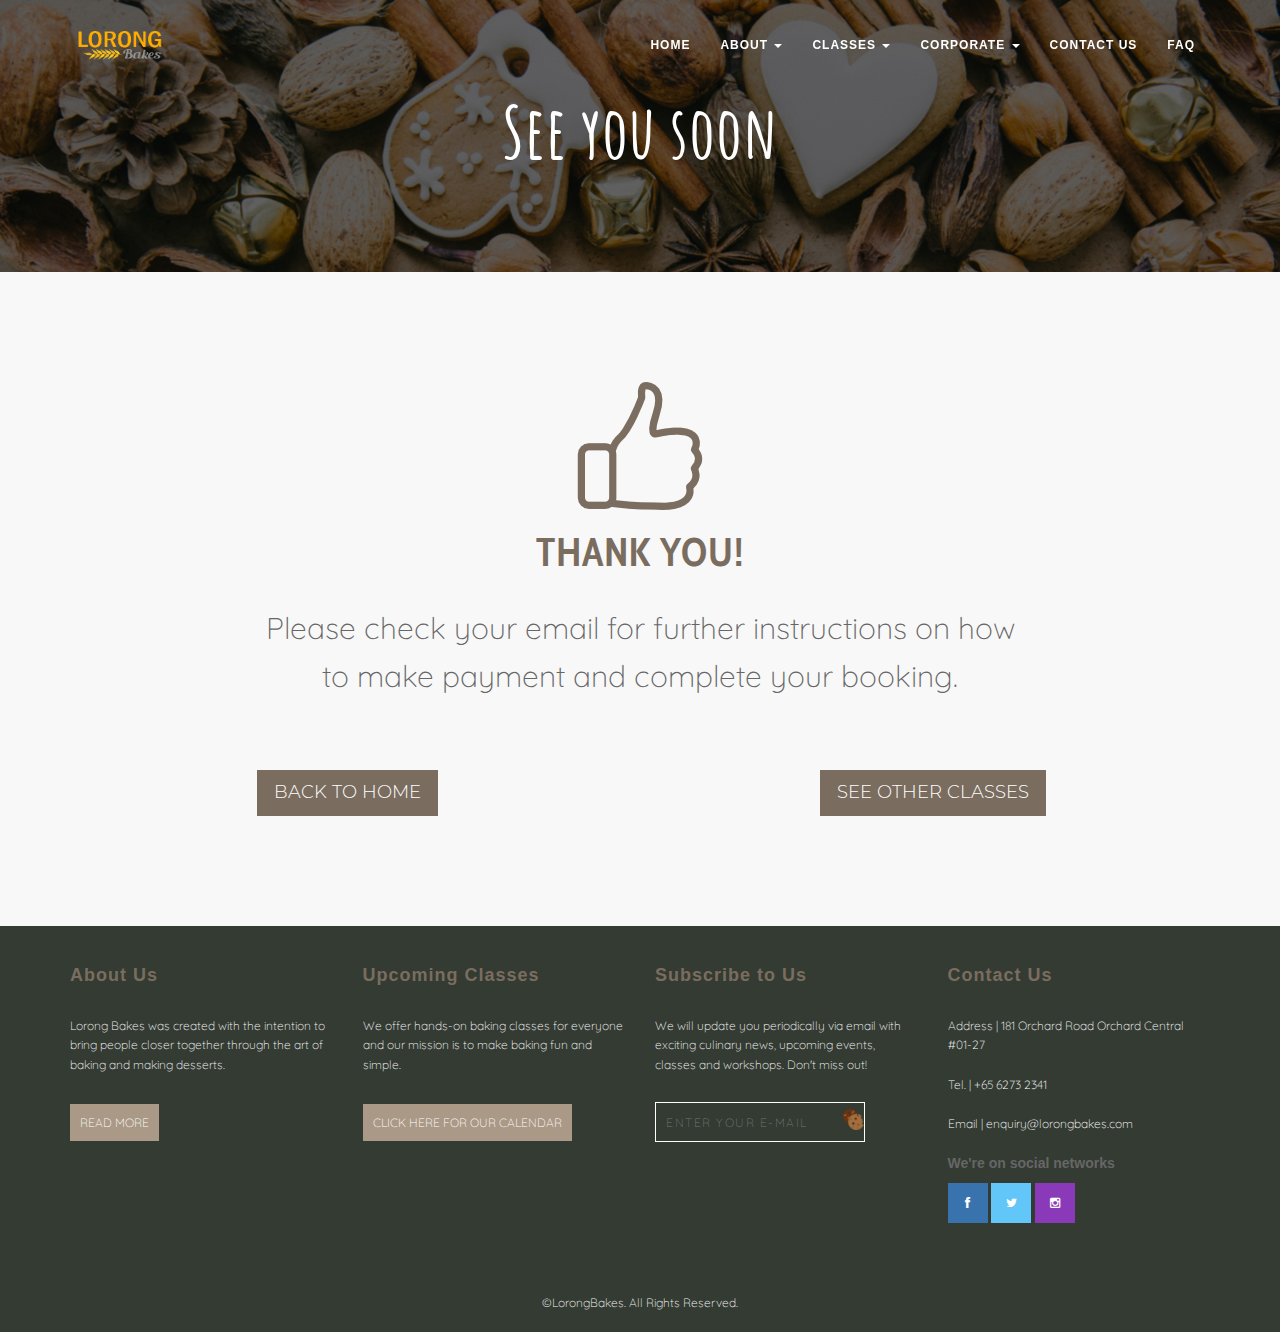
<file: thankyou.html>
<!DOCTYPE html>
<html lang="en">

<head>
  <meta charset="utf-8">
  <meta name="viewport" content="width=device-width, initial-scale=1.0">
  <meta name="description" content="">
  <meta name="author" content="">

  <title>Thank You | Lorong Bakes</title>

  <!-- Bootstrap Core CSS -->
  <link href="css/bootstrap.min.css" rel="stylesheet" type="text/css">
  <!-- Fonts -->
  <link href="font-awesome/css/font-awesome.min.css" rel="stylesheet" type="text/css">
  <link href="css/animate.css" rel="stylesheet" />
  <link href="css/style.css" rel="stylesheet">
  <link href="color/default.css" rel="stylesheet">
    <link rel="icon" href="img/icons/favicon.png" type="image/x-icon">
  
  <script type="text/javascript">
		on_index = true;
	</script>

</head>

<body>
	<!-- Preloader -->
	<div id="preloader">
		<div id="load"></div>
	</div>
	
	<nav class="navbar navbar-custom navbar-fixed-top" role="navigation">
    <div class="container">
      <div class="navbar-header page-scroll">
        <a class="navbar-brand" href="index.html">
          <img src="img/icons/orange.png" alt="Lorong Bakes" width="100px" height="50px" style="margin-top:-5px">
        </a>
		<button type="button" class="navbar-toggle" data-toggle="collapse" data-target=".navbar-main-collapse">
            <i class="fa fa-bars"></i>
        </button>
        
      </div>

      <!-- Collect the nav links, forms, and other content for toggling -->
      <div class="collapse navbar-collapse navbar-right navbar-main-collapse">
        <ul class="nav navbar-nav">
	          <li><a href="index.html">HOME</a></li>
			  <li class="dropdown">
            <a href="#" class="dropdown-toggle" data-toggle="dropdown">ABOUT <b class="caret"></b></a>
            <ul class="dropdown-menu">
              <li><a href="about.html">Our Story</a></li>
			  <li><a href="chefs.html">Our Chefs</a></li>
			  <li><a href="our-studio.html">Our Studio</a></li>
            </ul>
          </li>
		  <li class="dropdown">
            <a href="#" class="dropdown-toggle" data-toggle="dropdown">CLASSES <b class="caret"></b></a>
            <ul class="dropdown-menu">
              <li><a href="baking-class.html">WHAT WE OFFER</a></li>
			  <li><a href="class-calendar.html">SCHEDULE</a></li>
            </ul>
          </li>
		  <li class="dropdown">
            <a href="#" class="dropdown-toggle" data-toggle="dropdown">CORPORATE <b class="caret"></b></a>
            <ul class="dropdown-menu">
              <li><a href="corporate-team-baking.html">Team Building</a></li>
              <li><a href="corporate-activities.html">Program Line Ups</a></li>
            </ul>
          </li>
	          <li><a href="contact.html">Contact Us</a></li>
			  <li><a href="Frequently-Asked-Questions.html">FAQ</a></li>
	        </ul>
     
      <!-- /.navbar-collapse -->
    </div>
    <!-- /.container -->
  </nav>
	
	<!-- Section: Landing-Contact -->
	<section id="thank" class="thank" style="padding-bottom: 30px;">
		<div class="slogan">
			<h2>See you soon</h2>
			
		</div>
		
	</section>
  <!-- /Section: Landing-Contact-->
	

	 <!-- Section: Services-->
  <section id="services" class="home-section text-center bg-gray" >

    <div class="heading-about" >
      <div class="container" >
        <div class="row">
          <div class="col-lg-8 col-lg-offset-2">
            <div class="wow" data-wow-delay="0.4s">
              <div class="section-heading" >
				<img src="img/icons/like.png" alt="thumbs up"/>
				
                <h2 style="padding-top:20px; font-family: 'Cabin Condensed', sans-serif;">THANK YOU!</h2>
				<p style="font-size:30px; font-family: 'Quicksand', sans-serif;"> Please check your email for further instructions on how to make payment and complete your booking. </p>	
              </div>
            </div>
          </div>
        </div>
		<div class="row">
		<div class="col-lg-6">
			<div class="wow fadeInRight" data-wow-delay="0.2s">
				<div class="service-box">
				  <div class="service-desc">
					<a href="index.html" <button type="button" class="btn btn-bake btn-lg">BACK TO HOME</button> </a>
				  </div>
				</div>
			</div>
		</div>
		<div class="col-lg-6">
			<div class="wow fadeInRight" data-wow-delay="0.2s">
				<div class="service-box">
				  <div class="service-desc">
					<a href="class-calendar.html" <button type="button" class="btn btn-bake btn-lg">SEE OTHER CLASSES</button> </a>
				  </div>
				</div>
			</div>
		</div>
	  </div>
      </div>
    </div>

  </section>
  <!-- /Section:Services -->
	

	<section id="widget">
	   
		<div class="container">
		  <div class="row">
			<div class="col-md-3 col-lg-3">
				<h4> About Us </h4>
				<p> Lorong Bakes was created with the intention to bring people closer together through the art of baking and making desserts.  </p>
				<a href="about.html"><button class="widget-btn">READ MORE</button></a>
			</div>
			
			<div class="col-md-3 col-lg-3">
				<h4> Upcoming Classes </h4>
				<p> We offer hands-on baking classes for everyone and our mission is to make baking fun and simple. </p>
				<a href="class-calendar.html"><button class="widget-btn">CLICK HERE FOR OUR CALENDAR</button></a>
			</div>
			
			<div class="col-md-3 col-lg-3" style="margin-bottom: 20px;">
				<h4> Subscribe to Us </h4>
				<p> We will update you periodically via email with exciting culinary news, upcoming events, classes and workshops. Don't miss out! </p>
				<div class="btn-border">
				 <form action="thankyounewsletter.html">
				<input class="newsletter" type="email" name="newsletter" placeholder="ENTER YOUR E-MAIL" required>
				<input style="margin-top:3%;" type="image" name="submit" src="img/cookies.png" width="10%" height="10%" alt="Submit" align="right"/>
			  </form>
			  </div>
			</div>
			
			<div class="col-md-3 col-lg-3">
				<h4> Contact Us </h4>
				<p>Address | 181 Orchard Road Orchard Central #01-27</p>
				<p><a href="callto:+6562732341">Tel. | +65 6273 2341</p>
				<p><a href="mailto:enquiry@lorongbakes.com">Email | enquiry@lorongbakes.com</a></p>
				<strong>We're on social networks</strong><br>
				<ul class="company-social">
					<li class="social-facebook"><a href="#" ><i class="fa fa-facebook"></i></a></li>
					<li class="social-twitter"><a href="#" ><i class="fa fa-twitter"></i></a></li>
					<li class="social-instagram"><a href="#" ><i class="fa fa-instagram"></i></a></li>
				</ul>
			</div>
			
		  </div>
		  
		  
		</div>
		
		</div>
	  </section>
  
	<section id="footer">
  
		<div class="container">
		  <div class="row" style="margin: 0% 0px 0px 0px">		  
			<div class="wow" data-wow-delay="0.5s">
				<div class="page-scroll">
					| <a href="privacy-policy.html">Privacy Policy </a>| <a href="terms-and-conditions.html">Terms &amp; Conditions </a>|
				</div>
			</div>
			<p>&copy;LorongBakes. All Rights Reserved.</p>
		  </div>
		</div>
	</div>
	
	</section>

	
	
	
	<!-- Core JavaScript Files -->
	<script src="js/jquery.min.js"></script>
	<script src="js/bootstrap.min.js"></script>
	<script src="js/jquery.easing.min.js"></script>
	<script src="js/jquery.scrollTo.js"></script>
	<script src="js/wow.min.js"></script>
	<!-- Custom Theme JavaScript -->
	<script src="js/custom.js"></script>
	<script src="contactform/contactform.js"></script>
	
	
	
</body>

</html>
</file>
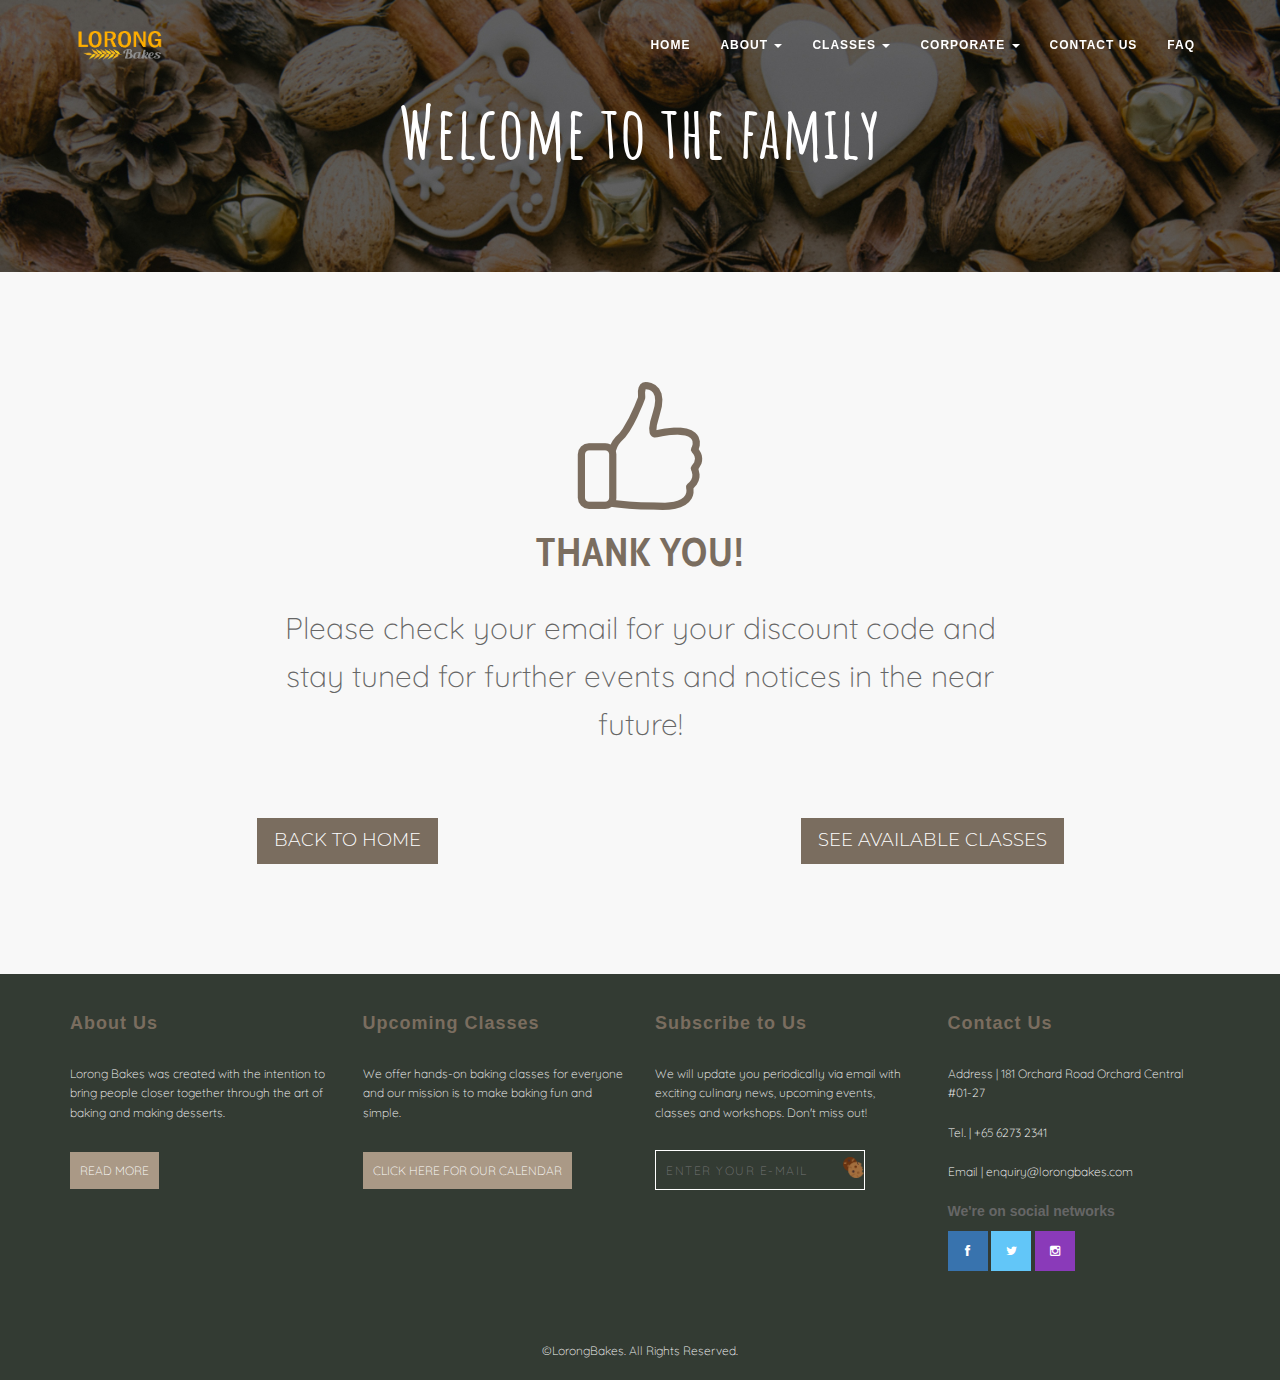
<file: thankyounewsletter.html>
<!DOCTYPE html>
<html lang="en">

<head>
  <meta charset="utf-8">
  <meta name="viewport" content="width=device-width, initial-scale=1.0">
  <meta name="description" content="">
  <meta name="author" content="">

  <title>Thank You | Lorong Bakes</title>

  <!-- Bootstrap Core CSS -->
  <link href="css/bootstrap.min.css" rel="stylesheet" type="text/css">
  <!-- Fonts -->
  <link href="font-awesome/css/font-awesome.min.css" rel="stylesheet" type="text/css">
  <link href="css/animate.css" rel="stylesheet" />
  <link href="css/style.css" rel="stylesheet">
  <link href="color/default.css" rel="stylesheet">
    <link rel="icon" href="img/icons/favicon.png" type="image/x-icon">
  
  <script type="text/javascript">
		on_index = true;
	</script>

</head>

<body>
	<!-- Preloader -->
	<div id="preloader">
		<div id="load"></div>
	</div>
	
	<nav class="navbar navbar-custom navbar-fixed-top" role="navigation">
    <div class="container">
      <div class="navbar-header page-scroll">
        <a class="navbar-brand" href="index.html">
          <img src="img/icons/orange.png" alt="Lorong Bakes" width="100px" height="50px" style="margin-top:-5px">
        </a>
		<button type="button" class="navbar-toggle" data-toggle="collapse" data-target=".navbar-main-collapse">
            <i class="fa fa-bars"></i>
        </button>
        
      </div>

      <!-- Collect the nav links, forms, and other content for toggling -->
      <div class="collapse navbar-collapse navbar-right navbar-main-collapse">
        <ul class="nav navbar-nav">
	          <li><a href="index.html">HOME</a></li>
			  <li class="dropdown">
            <a href="#" class="dropdown-toggle" data-toggle="dropdown">ABOUT <b class="caret"></b></a>
            <ul class="dropdown-menu">
              <li><a href="about.html">Our Story</a></li>
			  <li><a href="chefs.html">Our Chefs</a></li>
			  <li><a href="our-studio.html">Our Studio</a></li>
            </ul>
          </li>
		  <li class="dropdown">
            <a href="#" class="dropdown-toggle" data-toggle="dropdown">CLASSES <b class="caret"></b></a>
            <ul class="dropdown-menu">
              <li><a href="baking-class.html">WHAT WE OFFER</a></li>
			  <li><a href="class-calendar.html">SCHEDULE</a></li>
            </ul>
          </li>
		  <li class="dropdown">
            <a href="#" class="dropdown-toggle" data-toggle="dropdown">CORPORATE <b class="caret"></b></a>
            <ul class="dropdown-menu">
              <li><a href="corporate-team-baking.html">Team Building</a></li>
              <li><a href="corporate-activities.html">Program Line Ups</a></li>
            </ul>
          </li>
	          <li><a href="contact.html">Contact Us</a></li>
			  <li><a href="Frequently-Asked-Questions.html">FAQ</a></li>
	        </ul>
     
      <!-- /.navbar-collapse -->
    </div>
    <!-- /.container -->
  </nav>
	
	<!-- Section: Landing-Contact -->
	<section id="thank" class="thank" style="padding-bottom: 30px;">
		<div class="slogan">
			<h2>Welcome to the family</h2>
		</div>
		
	</section>
  <!-- /Section: Landing-Contact-->
	

	 <!-- Section: Services-->
  <section id="services" class="home-section text-center bg-gray" >

    <div class="heading-about" >
      <div class="container" >
        <div class="row">
          <div class="col-lg-8 col-lg-offset-2">
            <div class="wow" data-wow-delay="0.4s">
              <div class="section-heading" >
				<img src="img/icons/like.png" alt="thumbs up"/>
				
                <h2 style="padding-top:20px; font-family: 'Cabin Condensed', sans-serif;">THANK YOU!</h2>
				<p style="font-size:30px; font-family: 'Quicksand', sans-serif;"> Please check your email for your discount code and stay tuned for further events and notices in the near future! </p>	
              </div>
            </div>
          </div>
        </div>
		<div class="row">
		<div class="col-lg-6">
			<div class="wow fadeInRight" data-wow-delay="0.2s">
				<div class="service-box">
				  <div class="service-desc">
					<a href="index.html" <button type="button" class="btn btn-bake btn-lg">BACK TO HOME</button> </a>
				  </div>
				</div>
			</div>
		</div>
		<div class="col-lg-6">
			<div class="wow fadeInRight" data-wow-delay="0.2s">
				<div class="service-box">
				  <div class="service-desc">
					<a href="class-calendar.html" <button type="button" class="btn btn-bake btn-lg">SEE AVAILABLE CLASSES</button> </a>
				  </div>
				</div>
			</div>
		</div>
	  </div>
      </div>
    </div>

  </section>
  <!-- /Section:Services -->
	

	<section id="widget">
	   
		<div class="container">
		  <div class="row">
			<div class="col-md-3 col-lg-3">
				<h4> About Us </h4>
				<p> Lorong Bakes was created with the intention to bring people closer together through the art of baking and making desserts.  </p>
				<a href="about.html"><button class="widget-btn">READ MORE</button></a>
			</div>
			
			<div class="col-md-3 col-lg-3">
				<h4> Upcoming Classes </h4>
				<p> We offer hands-on baking classes for everyone and our mission is to make baking fun and simple. </p>
				<a href="class-calendar.html"><button class="widget-btn">CLICK HERE FOR OUR CALENDAR</button></a>
			</div>
			
			<div class="col-md-3 col-lg-3" style="margin-bottom: 20px;">
				<h4> Subscribe to Us </h4>
				<p> We will update you periodically via email with exciting culinary news, upcoming events, classes and workshops. Don't miss out! </p>
				<div class="btn-border">
				 <form action="thankyounewsletter.html">
				<input class="newsletter" type="email" name="newsletter" placeholder="ENTER YOUR E-MAIL" required>
				<input style="margin-top:3%;" type="image" name="submit" src="img/cookies.png" width="10%" height="10%" alt="Submit" align="right"/>
			  </form>
			  </div>
			</div>
			
			<div class="col-md-3 col-lg-3">
				<h4> Contact Us </h4>
				<p>Address | 181 Orchard Road Orchard Central #01-27</p>
				<p><a href="callto:+6562732341">Tel. | +65 6273 2341</p>
				<p><a href="mailto:enquiry@lorongbakes.com">Email | enquiry@lorongbakes.com</a></p>
				<strong>We're on social networks</strong><br>
				<ul class="company-social">
					<li class="social-facebook"><a href="#" ><i class="fa fa-facebook"></i></a></li>
					<li class="social-twitter"><a href="#" ><i class="fa fa-twitter"></i></a></li>
					<li class="social-instagram"><a href="#" ><i class="fa fa-instagram"></i></a></li>
				</ul>
			</div>
			
		  </div>
		  
		  
		</div>
		
		</div>
	  </section>
  
	<section id="footer">
  
		<div class="container">
		  <div class="row" style="margin: 0% 0px 0px 0px">		  
			<div class="wow" data-wow-delay="0.5s">
				<div class="page-scroll">
					| <a href="privacy-policy.html">Privacy Policy </a>| <a href="terms-and-conditions.html">Terms &amp; Conditions </a>|
				</div>
			</div>
			<p>&copy;LorongBakes. All Rights Reserved.</p>
		  </div>
		</div>
	</div>
	
	</section>

	
	
	
	<!-- Core JavaScript Files -->
	<script src="js/jquery.min.js"></script>
	<script src="js/bootstrap.min.js"></script>
	<script src="js/jquery.easing.min.js"></script>
	<script src="js/jquery.scrollTo.js"></script>
	<script src="js/wow.min.js"></script>
	<!-- Custom Theme JavaScript -->
	<script src="js/custom.js"></script>
	<script src="contactform/contactform.js"></script>
	
	
	
</body>

</html>
</file>
<file: css/style.css>
@charset "utf-8";
/* CSS Document */


/* ==== Google font ==== */
@import url('https://fonts.googleapis.com/css?family=Amatic+SC|Cabin+Condensed|Quicksand');

	
	@font-face {
			font-family: montserrat light;
			src: url('../fonts/Montserrat-Light.otf') format('opentype');
		}

	body {
		width: 100%;
		height: 100%;
		font-family: 'Lato',sans-serif;
		font-weight: 300;
		color: #666;
		background-color: #fff;
	}

	html {
		width: 100%;
		height: 100%;
		overflow-x: hidden; 
	}

	h1,
	h2,
	h3,
	h4,
	h5,
	h6 {
		margin: 0 0 30px;
		font-family: Montserrat,sans-serif;
		font-weight: 700;
		color: #7a6d5f;
		letter-spacing: 1px;
	}

	p {
		margin: 0 0 20px;
		font-size: 16px;
		line-height: 1.6em;
	}

	a {
		color: #28c3ab;
		-webkit-transition: all .2s ease-in-out;
		-moz-transition: all .2s ease-in-out;
		transition: all .2s ease-in-out;
	}

	a:hover,
	a:focus {
		text-decoration: none;
		color: #e2d2c0;
	}

	.light {
		font-weight: 400;
	}

	.navbar {
		margin-bottom: 0;
		
	}

	.navbar {
    margin-bottom: 0;
    border-bottom: 1px solid rgba(255,255,255,.3);
 
}

.navbar-brand {
    font-weight: 700;
}
.navbar-brand {
  height: 40px;
  padding: 5px 15px;
  font-size: 18px;
  line-height: 1em;
}

.navbar-brand h1{
 color: #fff;
  font-size: 20px;
  line-height: 40px;
}

.navbar-brand:focus {
    outline: 0;
}

.nav.navbar-nav {
    background-color: rgba(255,255,255,.0);
}

.navbar-custom.top-nav-collapse .nav.navbar-nav {
    background-color: rgba(0,0,0,0);
}

.navbar-custom ul.nav li a {
 font-size: 12px;
 letter-spacing: 1px;
    color: #fff ;
 text-transform: uppercase;
 font-weight: 700;
}

.navbar-custom ul.nav li a.active {
 font-size: 12px;
 letter-spacing: 1px;
 color: #f2b21f ;
 text-transform: uppercase;
 font-weight: 700;
}

.navbar-custom.top-nav-collapse ul.nav li a {
     -webkit-transition: all .2s ease-in-out;
    -moz-transition: all .2s ease-in-out;
    transition: all .2s ease-in-out;
 color: #fff;
}

	.navbar-custom.top-nav-collapse ul.nav li a:hover {
		-webkit-transition: all .2s ease-in-out;
		-moz-transition: all .2s ease-in-out;
		transition: all .2s ease-in-out;
		color: #f2b21f;
		font-weight: 700;
	} /* affects colour of the navbar text */
	
	.navbar-custom.top-nav-collapse ul.nav li a.active {
		-webkit-transition: all .2s ease-in-out;
		-moz-transition: all .2s ease-in-out;
		transition: all .2s ease-in-out;
		color: #f2b21f;
		font-weight: 700;
		
	} /* affects colour of the navbar text */

.navbar-custom ul.nav ul.dropdown-menu {
   border-radius: 0; 
}

.navbar-custom ul.nav ul.dropdown-menu li {
 border-bottom: 1px solid #f5f5f5;

}

.navbar-custom ul.nav ul.dropdown-menu li:last-child{
 border-bottom: none;
}

.navbar-custom ul.nav ul.dropdown-menu li a {
 padding: 10px 20px;
}

.navbar-custom ul.nav ul.dropdown-menu li a:hover {
 background: #fefefe;
}

.navbar-custom.top-nav-collapse ul.nav ul.dropdown-menu li a {
 color: #666;
}

.navbar-custom .nav li a {
    -webkit-transition: background .3s ease-in-out;
    -moz-transition: background .3s ease-in-out;
    transition: background .3s ease-in-out;
}

.navbar-custom .nav li a:hover,
.navbar-custom .nav li a:focus,
.navbar-custom .nav li.active {
    outline: 0;
	color: #f2b21f;
    background-color: rgba(255,255,255,.2);
	
}


.navbar-toggle {
    padding: 4px 6px;
    font-size: 14px;
    color: #fff;
}

.navbar-toggle:focus,
.navbar-toggle:active {
    outline: 0;
}
	
	.dropdown:hover .dropdown-menu {
		display: block;
	}

	.navbar-custom ul.nav ul.dropdown-menu {
		  border-radius: 0;	
		  color:#7a6d5f;
	}

	.navbar-custom ul.nav ul.dropdown-menu li {

	} /* bar separating the drop down lists */

	.navbar-custom ul.nav ul.dropdown-menu li:last-child{
		border-bottom: none;
	}

	.navbar-custom ul.nav ul.dropdown-menu li a {
		padding: 10px 20px;
		color: #d1bca5;
	} 

	.navbar-custom ul.nav ul.dropdown-menu li a:hover {
		background: #fefefe;
		color: #f2b21f;
	}

	.navbar-custom.top-nav-collapse ul.nav ul.dropdown-menu li a {
		color:#4f463d;
	} /* colour of text in dropdown menu*/

	.navbar-custom .nav li a {
		-webkit-transition: background .3s ease-in-out;
		-moz-transition: background .3s ease-in-out;
		transition: background .3s ease-in-out;
	}

	.navbar-custom .nav li a:hover,
	.navbar-custom .nav li a:focus{
		outline: 0;
		color: #f2b21f;
		font-size: 12px;
		background-color: transparent;
	}
	

	.navbar-toggle {
		padding: 4px 6px;
		font-size: 14px;
		color: #fff;
		font-family: 'Quicksand', sans-serif;
	}

	.navbar-toggle:focus,
	.navbar-toggle:active {
		outline: 0;
		color: #f2b21f;
		font-weight: 100;
		background-color: transparent;

	}
	


	/* loader */
	#preloader {
		background: #ffffff;
		bottom: 0;
		height: 100%;
		left: 0;
		position: fixed;
		right: 0;
		top: 0;
		width: 100%;
		z-index: 999;
	}

	#loaderInner {
		background:#ffffff url(../img/spinner.gif) center center no-repeat;
		height: 60px;
		left: 50%;
		margin: -50px 0 0 -50px;
		position: absolute;
		top: 50%;
		width: 60px;
	}

	@keyframes boxSpin{
	  0%{
		transform: translate(-10px, 0px);
	  }
	  25%{
		transform: translate(10px, 10px);
	  }
	  50%{
		transform: translate(10px, -10px);
	  }
	  75%{
		transform: translate(-10px, -10px);
	  }
	  100%{
		transform: translate(-10px, 10px);
	  }
	}


	@keyframes shadowSpin{
	  0%{
		box-shadow: 10px -10px #39CCCC, -10px 10px #FFDC00;
	  }
	  25%{
		box-shadow: 10px 10px #39CCCC, -10px -10px #FFDC00;
	  }
	  50%{
		box-shadow: -10px 10px #39CCCC, 10px -10px #FFDC00;
	  }
	  75%{
		box-shadow: -10px -10px #39CCCC, 10px 10px #FFDC00;
	  }
	  100%{
		box-shadow: 10px -10px #39CCCC, -10px 10px #FFDC00;
	  }
	}

	#load {
		z-index: 9999;
	  background-color: #FF4136;
	  opacity: 0.75;
	  width: 10px;
	  height: 10px;
	  position: absolute;
	  top: 50%;
	  margin: -5px auto 0 auto;
	  left: 0;
	  right: 0;
	  border-radius: 0px;
	  border: 5px solid #FF4136;
	  box-shadow: 10px 0px #39CCCC, 10px 0px #01FF70;
	  animation: shadowSpin 1s ease-in-out infinite;
	}

	/* misc */
	hr {
	  margin-top: 10px;
	}

	/* margins */
	.marginbot-0{margin-bottom:0 !important;}
	.marginbot-10{margin-bottom:10px !important;}
	.marginbot-20{margin-bottom:20px !important;}
	.marginbot-30{margin-bottom:30px !important;}
	.marginbot-40{margin-bottom:40px !important;}
	.marginbot-50{margin-bottom:50px !important; border-top: 1px solid #aa9986;}

	/* ===========================
	--- General sections
	============================ */

	.home-section {
		padding-top: 110px;
		padding-bottom: 110px;
		display:block;
		position:relative;
		z-index:120;
	}


	.section-heading h2 {
		font-size: 40px;
	}
	.section-heading i {
		margin-bottom: 20px;
	}


	/* --- section bg var --- */

	.bg-white {
		background: #fff;
	}

	.bg-gray {
		background: #f8f8f8;
	}


	.bg-dark {
		background: #575757;
	}

	/* --- section color var --- */

	.text-light {
		color: #fff;
	}


	/* ===========================
	--- Intro
	============================ */

	.intro {
		width:100%;
		position:relative;
		background: url(../img/banner.jpg) no-repeat top center;
		background-size: cover;
		height: auto;
	}

	#intro.intro {
		padding:20% 0 0 0;
	}

	.intro .slogan {
		text-align: center;
		font-family: 'Amatic SC', cursive;
	}

	.intro .page-scroll {
		text-align: center;
	}


	.intro-text {
		font-size: 18px;
	}

	.intro .slogan h2 {
		color: #FFF;
		font-size: 72px;
		line-height: 60px;
		font-weight: 700;
		font-family: rage;
		background-color: rgba(0, 0, 0, 0);
		text-decoration: none;
		border-width: 0px;
		border-color: #000;
		border-style: none;
		font-family: 'Amatic SC', cursive;
	}

	.intro .slogan h4 {
		color: #fff;
		font-style: italic;
		font-family: Dosis;
	}
	
	/* ===========================
	---  Classes
	============================ */

	.parallax-container h1 {
		color: #ffffff;
		text-align: center;
		position: relative;
		top: 35%;
	}


	/* ===========================
	--- About
	============================ */
	
	.boxed-grey {
		background: #f9f9f9;
		padding: 20px;
	}

	.team p.subtitle {
		margin-bottom: 10px;
	}

	.avatar {
		margin-bottom: 20px;
	}

	#about{
		width:100%;
		position:relative;
		background: url(../img/about-bg.jpg) no-repeat top center;
		background-size: cover;
		height:auto;
		
	}

	#about.about {
		padding:20% 0 0 0;
	}

	.about .slogan {
		text-align: center;

	}

	.about .page-scroll {
		text-align: center;
	}


	.about-text {
		font-size: 18px;
	}

	.about .slogan h2 {
		color: #FFF;
		font-size: 72px;
		line-height: 60px;
		font-weight: 700;
		font-family: 'Amatic SC', cursive;
		background-color: rgba(0, 0, 0, 0);
		text-decoration: none;
		border-width: 0px;
		border-color: #000;
		border-style: none;
	}

	.about .slogan h4 {
		color: #fff;
		font-family: 'Quicksand', sans-serif;
	}
	
	#why {
		height: 400px;
	}
	.aboutwhy h2 {
		text-align: center;
		font-family: 'Archivo Narrow', sans-serif;
	}

	
	#story {
		width:100%;
		position:relative;
		background: url(../img/flour.jpg) no-repeat top center;
		background-size: cover;
		height:auto;
	}
	
	#story p {
		color: #fff;
		font-family: 'Quicksand', sans-serif;
		text-align: justify;
	}
	
	#story h3 {
		color: #aa9986;
		font-family: 'Cabin Condensed', sans-serif;
	}
	
	



	/* ===========================
	--- Services
	============================ */

	.service-icon {
		margin-bottom: 20px;
	}

	.bakingoff, #e:hover .bakingon{
		display: none;
		cursor: pointer;
	}
	
	.bakingon, #e:hover .bakingoff{
		display: block;
		cursor: pointer;
	}
	
	.festiveoff, #e:hover .festiveon{
		display: none;
		cursor: pointer;
	}
	
	.festiveon, #e:hover .festiveoff{
		display: block;
		cursor: pointer;
	}
	
	.teamoff, #e:hover .teamon{
		display: none;
		cursor: pointer;
	}
	
	.teamon, #e:hover .teamoff{
		display: block;
		cursor: pointer;
	}




	/* ===========================
	--- Services
	============================ */

	.service-icon {
		margin-bottom: 20px;
	}	

	/* ===========================
	---  Newsletter
	============================ */

	#newsletter{

	}
	
	.parallax-container h3 {
		color: #ffffff;
		text-align: center;
		position: relative;
		top: 35%;
		
	}
	
	.parallax-container form {
		text-align: center;
		position: relative;
		border: none;
		top: 35%;
	}
	
	.parallax-container input[type=submit]  {
		background-color: #7a6d5f;
		color: #fff;
		border: none;
		padding: 10px 50px;
	}
	
	.parallax-container input[type=submit]:hover  {
		background-color: #544b42;
		color: #fff;
		border-radius: 5px;
		border: 1px solid transparent;
		padding: 10px 50px;
	}




	/* ===========================
	--- Contact
	============================ */

	.contact-us {
		width:100%;
		position:relative;
		background: url(../img/contact-background.jpg) no-repeat top center;
		background-size: cover;
		height: auto;
	}

	#contact-us.contact-us {
		padding: 20% 0 0 0;
	}

	.contact-us .slogan {
		text-align: center;
	}

	.contact-us .page-scroll {
		text-align: center;
	}



	.contact-us-text {
		font-size: 18px;
	}

	.contact-us .slogan h2 {
		color: #FFF;
		font-size: 60px;
		line-height: 60px;
		font-weight: 700;
		font-family: Montserrat, sans-serif;
		background-color: rgba(0, 0, 0, 0);
		text-decoration: none;
		border-width: 0px;
		border-color: #000;
		border-style: none;
	}

	.contact-us .slogan h4 {
		color: #fff;
	}


	form#contact-form .form-group label {
		text-align: left !important;
		display: block;
		text-transform: uppercase;
		letter-spacing: 1px;
		font-size: 12px;
	}
	form#contact-form input,form#contact-form select,form#contact-form textarea {
		border-radius: 0;
		border: 1px solid #eee;
	  -webkit-box-shadow: none;
			  box-shadow:  none;
	}

	form#contact-form input:focus,form#contact-form select:focus,form#contact-form textarea:focus {
	  -webkit-box-shadow: 0 1px 2px rgba(0, 0, 0, .05);
			  box-shadow: 0 1px 2px rgba(0, 0, 0, .05);
	}
	.input-group-addon {
	  background-color: #fefefe;
	  border: 1px solid #eee;
	  border-radius: 0;
	}

	.widget-contact {
		text-align: left;
	}

	.validation {
		color: red;
		display:none;
		margin: 0 0 20px;
		font-weight:400;
		font-size:13px;
	}

	#sendmessage {
		color: green;
		border:1px solid green;
		display:none;
		text-align:center;
		padding:15px;
		font-weight:600;
		margin-bottom:15px;
	}

	#errormessage {
		color: red;
		display:none;
		border:1px solid red;
		text-align:center;
		padding:15px;
		font-weight:600;
		margin-bottom:15px;
	}

	#sendmessage.show, #errormessage.show, .show {
		display:block;
	}

	.company-social {
		margin-left: 0;
		padding-left: 0;
		margin-top: 10px;
	}

	.company-social {
		text-align: left;
	}

	.company-social li{
		display: inline-block;
		margin:0 !important;
		padding:0;
	}


	.company-social a{
		margin:0;
		padding:0;
		display: block;
		width: 40px;
		height: 40px;
		line-height: 40px;
		text-align: center;
		background: #3bbec0;
		color: #fff;
		-webkit-transition: background .3s ease-in-out;
		transition: background .3s ease-in-out;
	}
	.company-social a i{
		text-align: center;
		margin:0;
		padding:0;
	}
	.company-social .social-facebook a{background: #3873ae;}
	.company-social .social-twitter a{background: #62c6f8;}
	.company-social .social-instagram a{background: #8a3ab9;}
	.company-social .social-google a{background: #000;}
	.company-social .social-facebook a:hover{background: #4893ce;}
	.company-social .social-twitter a:hover{background: #82e6ff;}
	.company-social .social-instagram a:hover{background: #9a3ad9;}
	.company-social .social-google a:hover{background: #333;}


	

	/* ===========================
	--- Widget
	============================ */

	#widget {
		text-align: left;
		padding: 40px 0px 0px 0px;
		background-color:rgba(0,10,0,0.8);
	}

	#widget p {
		text-align:left;
		color: #f8f8f8;
		word-wrap: break-word;
		font-size: 12px;
		font-family: 'Quicksand', sans-serif;
	}

	#widget a {
		color: white;
		-webkit-transition: all .2s ease-in-out;
		-moz-transition: all .2s ease-in-out;
		transition: all .2s ease-in-out;
		font-size: 12px;
		font-family: 'Quicksand', sans-serif;
	}

	#widget a:hover,
	#widget a:focus {
		text-decoration: none;
		color: #176e61;
	}
	
	.widget-btn {
		background-color: #aa9986;
		color: #fff;
		font-family: 'Quicksand', sans-serif;
		border: none;
		padding: 10px;
		margin: 10px 10px 10px 0px;
	}
	
	.widget-btn:hover {
		background-color: #544b42;
		color: #fff;
		font-family: 'Quicksand', sans-serif;
		border: 1px solid transparent;
		border-radius: 2px;
		padding: 10px;
		margin: 10px 10px 10px 0px;
	}


	/* ===========================
	--- Footer
	============================ */

	#footer {
		text-align: center;
		padding: 40px 0px 0px 0px ;
		background-color:rgba(0, 10, 0, 0.8);
	}

	#footer p {
		text-align:center;
		color: #f8f8f8;
		word-wrap: break-word;
		font-size: 12px;
		font-family: 'Quicksand', sans-serif;
	}
	
	#footer a {
		text-align:center;
		text-decoration: none
		color: #f8f8f8;
		word-wrap: break-word;
		font-size: 14px;
		font-family: 'Quicksand', sans-serif;
	}
	
	#footer a:hover {
		text-align:center;
		text-decoration: none
		color: #f2b21f;
		word-wrap: break-word;
		font-size: 14px;
		font-family: 'Quicksand', sans-serif;
	}
	/* ===========================
	--- Calendar
	============================ */

	.calendar{
		width:100%;
		position:relative;
		background: url(../img/privacy-policy-banner.jpg) no-repeat top center;
		background-size: cover;
		height: auto;
		padding: 10% 0 0 0;
		
	}

	.calendar .slogan {
		text-align: center;
	}

	.calendar .page-scroll {
		text-align: center;
	}

	.calendar .slogan h2 {
		color: #FFF;
		text-shadow: none;
		font-size: 60px;
		line-height: 60px;
		font-weight: 700;
		font-family: Montserrat, sans-serif;
		background-color: rgba(0, 0, 0, 0);
		text-decoration: none;
		border-width: 0px;
		border-color: #000;
		border-style: none;
		text-shadow: -1px 0 1px #000;
	}

	.calendar .slogan h4 {
		color: #fff;
		text-shadow: -1px 1px 1px #000;
	}
	
	/* ===========================
	--- parallax
	============================ */
	
	.parallax-container {
		position: relative;
		overflow: hidden;
		height: 100%;
	}
	
	.parallax-container h1 {
		color: #ffffff;
		text-align: center;
		position: relative;
		top: 35%;
	}

	.parallax-container .parallax {
		position: absolute;
		top: 0;
		left: 0;
		right: 0;
		bottom: 0;
		z-index: -1
	}

	.parallax-container .parallax img {
		display: none;
		position: absolute;
		left: 50%;
		bottom: 0;
		min-width: 100%;
		min-height: 100%;
		-webkit-transform: translate3d(0, 0, 0);
		transform: translate3d(0, 0, 0);
		-webkit-transform: translateX(-50%);
		transform: translateX(-50%)
	}


	/* ===========================
	--- Elements
	============================ */

	.btn {
		border-radius: 0;
		text-transform: uppercase;
		font-family: montserrat light,sans-serif;
		font-weight: 400;
		-webkit-transition: all .3s ease-in-out;
		-moz-transition: all .3s ease-in-out;
		transition: all .3s ease-in-out;
	}
	
	.btn-bake {
		background-color: #7a6d5f;
		color: #ffffff;
		margin-top: 50px;
	}
	
	.btn-class {
		font-family: 'Quicksand', sans-serif; 
		color:#ffffff;
		padding: 10px 20px; 
		background-color: #aa9986; 
		margin-top: 50px;
	}
	
	.btn-class:hover {
		background-color: #564d44;
		color: #7a6d5f;
		margin-top: 50px;
	}
	
	.btn-bake:hover {
		background-color: #564d44;
		color: #7a6d5f;
		margin-top: 50px;
	}


	.btn-circle {
		width: 70px;
		height: 70px;
		margin-top: 15px;
		padding: 7px 16px;
		border: 2px solid #fff;
		border-radius: 50%;
		font-size: 40px;
		color: #fff;
		background: 0 0;
		-webkit-transition: background .3s ease-in-out;
		-moz-transition: background .3s ease-in-out;
		transition: background .3s ease-in-out;
	}

	.btn-circle.btn-dark {
		border: 2px solid #666;
		color: #666;
	}


	.btn-circle:hover,
	.btn-circle:focus {
		outline: 0;
		color: #fff;
		background: rgba(255,255,255,.1);
	}

	.btn-circle.btn-dark :hover,
	.btn-circle.btn-dark :focus {
		outline: 0;
		color: #999;
		background: #fff;
	}

	.btn-circle.btn-dark :hover i,
	.btn-circle.btn-dark :focus i{
		color: #999;
	}

	.page-scroll .btn-circle i.animated {
		-webkit-transition-property: -webkit-transform;
		-webkit-transition-duration: 1s;
		-moz-transition-property: -moz-transform;
		-moz-transition-duration: 1s;
	}

	.page-scroll .btn-circle:hover i.animated {
		-webkit-animation-name: pulse;
		-moz-animation-name: pulse;
		-webkit-animation-duration: 1.5s;
		-moz-animation-duration: 1.5s;
		-webkit-animation-iteration-count: infinite;
		-moz-animation-iteration-count: infinite;
		-webkit-animation-timing-function: linear;
		-moz-animation-timing-function: linear;
	}

	@-webkit-keyframes pulse {    
		0 {
			-webkit-transform: scale(1);
			transform: scale(1);
		}

		50% {
			-webkit-transform: scale(1.2);
			transform: scale(1.2);
		}

		100% {
			-webkit-transform: scale(1);
			transform: scale(1);
		}
	}

	@-moz-keyframes pulse {    
		0 {
			-moz-transform: scale(1);
			transform: scale(1);
		}

		50% {
			-moz-transform: scale(1.2);
			transform: scale(1.2);
		}

		100% {
			-moz-transform: scale(1);
			transform: scale(1);
		}
	}


	#text {
		color: #fff;
		background: #ffcc00;
	}



	.btn-skin:hover,
	.btn-skin:focus,
	.btn-skin:active,
	.btn-skin.active {
	  color: #fff;
	  background-color: #666;
	  border-color: #666;
	}


	.btn-default:hover,
	.btn-default:focus {
		border: 1px solid #28c3ab;
		outline: 0;
		color: #000;
		background-color: #28c3ab;
	}

	.btn-huge {
		padding: 25px;
		font-size: 26px;
	}

	.banner-social-buttons {
		margin-top: 0;
	}

	/* media queries */

	@media(min-width:767px) {

		.navbar {
			padding: 20px 0;
			border-bottom: 0;
			letter-spacing: 1px;
			background: 0 0;
			-webkit-transition: background .5s ease-in-out,padding .5s ease-in-out;
			-moz-transition: background .5s ease-in-out,padding .5s ease-in-out;
			transition: background .5s ease-in-out,padding .5s ease-in-out;
		} /* animate popping effect of navbar */

		.top-nav-collapse {
			padding: 0;
			background-color: #000;
		}

		.navbar-custom.top-nav-collapse {
			
		}
		
		.intro {
			height: 100%;
			padding: 0;
		}

		.intro-text {
			font-size: 25px;
		}


	}
	@media (max-width:768px) {
		
		.team.boxed-grey {
			margin-bottom: 30px;
		}
		
		.boxed-grey {
			margin-bottom: 30px;
		}

		
	}

	@media (max-width:480px) {

		
		.navbar.navbar-custom.navbar-fixed-top {
			margin-bottom: 30px;
			background-color: rgba(0,10,0,0,0.5);
		}
		
		.tp-banner-container {
			padding-top:40px;
		}

		.page-scroll a.btn-circle {
			width: 40px;
			height: 40px;
			margin-top: 10px;
			padding: 7px 0;
			border: 2px solid #fff;
			border-radius: 50%;
			font-size: 20px;
		}
		
	}
	
	
	/* ===========================
	--- Baking Class
	============================ */

	.baking-intro {
		width:100%;
		position:relative;
		background: url(../img/baking-bg.jpg) no-repeat top center;
		background-size: cover;
		height: auto;
		
	}

	#baking-intro.baking-intro {
		padding:20% 0 0 0;
	}

	.baking-intro .slogan {
		text-align: center;
	}

	.baking-intro .page-scroll {
		text-align: center;
	}


	.baking-intro-text {
		font-size: 18px;
	}

	.baking-intro .slogan h2 {
		color: #FFF;
		font-size: 72px;
		line-height: 60px;
		font-weight: 700;
		font-family: 'Amatic SC', cursive;
		background-color: rgba(0, 0, 0, 0);
		text-decoration: none;
		border-width: 0px;
		border-color: #000;
		border-style: none;
	}

	.baking-intro .slogan h4 {
		color: #fff;
		font-style: italic;
		font-family: Dosis;
	}
	
	#baking-trial {
		width:100%;
		position:relative;
		background: url(../img/baking-trial-banner.jpg) no-repeat top center;
		background-size: cover;
		height: auto;
		
	}

	#baking-trial h1 {
		text-align:center;
		color: white;
		font-size: 50px;
	}
	
	#baking-trial h2 {
		text-align:center;
		color: white;
		font-size: 50px;
	}
	
	#baking-trial h4 {
	text-align:center;
	color: white;
	font-size: 40px;
	}
	
	#baking-trial h5 {
	text-align:center;
	color: white;
	font-size: 20px;
	}
		
	#baking-trial p {
		text-align:left;
		color: #f8f8f8;
		word-wrap: break-word;
	}

	#baking-trial a {
		color: white;
		-webkit-transition: all .2s ease-in-out;
		-moz-transition: all .2s ease-in-out;
		transition: all .2s ease-in-out;
	}

	#baking-trial  a:hover,
	#baking-trial  a:focus {
		text-decoration: none;
		color: #176e61;
	}
	
	/*testimonial*/
	
	#testimonial {
		width:100%;
		position: relative;
		background: url(../img/testimonial-bg.jpg) no-repeat top center;
		background-size: cover;
		height: auto;
	}
	
	#testimonial-box{
		padding: 10px 10px 10px 10px;
		background-color: rgba(245, 245, 245, 0.7);
	}
	
	#testimonial-box h5
	{
		font-weight:1000;
		font-size:30px;
	}
	
	#testimonial-box p
	{
		color:black;
		font-size:20px;
	}
	
	/* ===========================
	--- Corporate
	============================ */

	.corporate-intro {
		width:100%;
		position:relative;
		background: url(../img/corporate-bg.jpg) no-repeat top center;
		background-size: cover;
		height: 70%;
	}

	#corporate-intro.corporate-intro {
		padding:20% 0 0 0;
	}

	.corporate-intro .slogan {
		text-align: center;

	}

	.corporate-intro .page-scroll {
		text-align: center;
	}


	.corporate-intro-text {
		font-size: 18px;
	}

	.corporate-intro .slogan h2 {
		color: #FFF;
		font-size: 72px;
		line-height: 60px;
		font-weight: 700;
		font-family: 'Amatic SC', cursive;
		background-color: rgba(0, 0, 0, 0);
		text-decoration: none;
		border-width: 0px;
		border-color: #000;
		border-style: none;
	}

	.corporate-intro .slogan h4 {
		color: #fff;
		font-style: italic;
		font-family: Dosis;
	}
	
	#corporate {
		text-align: center;

	}

	#corporate h1 {
		text-align:center;
		color: white;
		font-size: 50px;
	}
	
	#corporate h2 {
		text-align:center;
		color: white;
		font-size: 50px;
	}
	
	#corporate h4 {
	text-align:center;
	color: white;
	font-size: 40px;
	}
		
	#corporate p {
		text-align:left;
		color: #f8f8f8;
		word-wrap: break-word;
	}

	#corporate a {
		color: white;
		-webkit-transition: all .2s ease-in-out;
		-moz-transition: all .2s ease-in-out;
		transition: all .2s ease-in-out;
	}

	#corporate  a:hover,
	#corporate  a:focus {
		text-decoration: none;
		color: #176e61;
	}
	
	.corporate-baking {
		width:100%;
		position:relative;
		background: url(../img/corporate-team-baking-bg.jpg) no-repeat top center;
		background-size: cover;
		height: 70%;
	}

	#corporate-baking.corporate-baking {
		padding:20% 0 0 0;
	}

	.corporate-baking .slogan {
		text-align: center;

	}

	.corporate-baking .page-scroll {
		text-align: center;
	}


	.corporate-baking-text {
		font-size: 18px;
	}

	.corporate-baking .slogan h2 {
		color: #FFF;
		font-size: 72px;
		line-height: 60px;
		font-weight: 700;
		font-family: 'Amatic SC', cursive;
		background-color: rgba(0, 0, 0, 0);
		text-decoration: none;
		border-width: 0px;
		border-color: #000;
		border-style: none;
		padding-bottom: 100px;
	}

	.corporate-baking .slogan h4 {
		color: #fff;
		font-style: italic;
		font-family: Dosis;
		}
	
	#corporate-activities {
		padding-top:30px;
	}
	
	#corporate-activities h2 {
		text-align:center;
		padding-top:20px;
	}
	#corporate-activities h3 {
		text-align:center;
		
	}
	
	#corporate-widget {
		text-align: left;
		padding: 50px 0 ;
		width:100%;
		position:relative;
		background-image: url(../img/corporate_baking_class_widget.jpg);
		background-attachment: fixed;
		background-position: center;
		background-repeat: no-repeat;
		background-size: cover;
		background-size: cover;
		height: 40%;	
	}

	#corporate-widget h1 {
		text-align:center;
		color: white;
		font-size: 50px;
	}
	
	#corporate-widget h2 {
		text-align:center;
		color: white;
		font-size: 50px;
	}
	
	#corporate-widget h4 {
	text-align:center;
	color: white;
	font-size: 40px;
	}
		
	#corporate-widget p {
		text-align:left;
		color: #f8f8f8;
		word-wrap: break-word;
	}

	#corporate-widget a {
		color: white;
		-webkit-transition: all .2s ease-in-out;
		-moz-transition: all .2s ease-in-out;
		transition: all .2s ease-in-out;
	}

	#corporate-widget  a:hover,
	#corporate-widget  a:focus {
		text-decoration: none;
		color: #176e61;
	}
	
	.btn-border {
		border: 1px solid #ffffff;
		background-color: transparent;
		width: 80%;
		height: 40px;
		margin-top: 28px;
	}
	
	.newsletter {
		color: #ffffff;
		background-color: transparent;
		font-family: 'Quicksand', sans-serif;
		font-size: 12px;
		border: none;
		width: 90%;
		height: 40px;
		padding-left: 10px;
		letter-spacing: 1.5px;
	}
	input:focus {
		outline:none;
	}
	
	/* ===========================
	 --- Thank You
	 ============================ */
	 
	 .thank{
	  width:100%;
	  position:relative;
	  background: url(../img/privacy-policy-banner.jpg) no-repeat top center;
	  background-size: cover;
	  height: auto;
	  padding: 8% 0 8% 0;
	  
	 }

	 .thank .slogan {
	  text-align: center;
	 }

	 .thank .page-scroll {
	  text-align: center;
	 }

	 .thank .slogan h2 {
	  color: #FFF;
		font-size: 72px;
		line-height: 60px;
		font-weight: 700;
		font-family: 'Amatic SC', cursive;
		background-color: rgba(0, 0, 0, 0);
		text-decoration: none;
		border-width: 0px;
		border-color: #000;
		border-style: none;
		padding-bottom: 50px;
	 }

	 .thank .slogan h4 {
	  color: #fff;
	 }
		
	
	/* ===========================
	--- FAQ
	============================ */

	.faq-header{
		width:100%;
		position:relative;
		background: url(../img/faq-background.jpg) no-repeat top center;
		background-size: cover;
		height: auto;
	}

	#faq.faq-header {
		padding: 10% 0 0 0;
	}

	.faq-header .slogan {
		text-align: center;
	}

	.faq-header .page-scroll {
		text-align: center;
	}

	.faq-header .slogan h2 {
		color: #FFF;
		font-size: 72px;
		line-height: 60px;
		font-weight: 700;
		font-family: 'Amatic SC', cursive;
		background-color: rgba(0, 0, 0, 0);
		text-decoration: none;
		border-width: 0px;
		border-color: #000;
		border-style: none;
	}

	.faq-header .slogan h4 {
		color: #fff;
	}

	#accordion-general{
		margin-top:10px;
	}

	
/* ===========================
	--- Privacy Policy
	============================ */
	
	#pnp p {
		font-family: 'Quicksand', sans-serif;
	}
	
	#pnp h2 {
		font-family: 'Cabin Condensed', sans-serif;
	}
	
	.privacypolicy{
		width:100%;
		position:relative;
		background: url(../img/privacy-policy-banner.jpg) no-repeat top center;
		background-size: cover;
		height: auto;
		padding: 10% 0 0 0;
		
	}

	.privacypolicy .slogan {
		text-align: center;
	}

	.privacypolicy .page-scroll {
		text-align: center;
	}

	.privacypolicy .slogan h2 {
		color: #FFF;
		font-size: 72px;
		line-height: 60px;
		font-weight: 700;
		font-family: 'Amatic SC', cursive;
		background-color: rgba(0, 0, 0, 0);
		text-decoration: none;
		border-width: 0px;
		border-color: #000;
		border-style: none;
	}

	.privacypolicy .slogan h4 {
		color: #fff;
	}

	/* ===========================
	--- TnC
	============================ */
	#tnc p {
		font-family: 'Quicksand', sans-serif;
	}
	
	#tnc h2 {
		font-family: 'Cabin Condensed', sans-serif;
	}
	
	.terms{
		width:100%;
		position:relative;
		background: url(../img/privacy-policy-banner.jpg) no-repeat top center;
		background-size: cover;
		height: auto;
		padding: 10% 0 0 0;
		
	}

	.terms .slogan {
		text-align: center;
	}

	.terms .page-scroll {
		text-align: center;
	}

	.terms .slogan h2 {
		color: #FFF;
		font-size: 72px;
		line-height: 60px;
		font-weight: 700;
		font-family: 'Amatic SC', cursive;
		background-color: rgba(0, 0, 0, 0);
		text-decoration: none;
		border-width: 0px;
		border-color: #000;
		border-style: none;
	}

	.terms .slogan h4 {
		color: #fff;
	}
	
	/* ===========================
	--- Our Studio
	============================ */

	.our-studio {
		width:100%;
		position:relative;
		background: url(../img/our_studio_banner.jpg) no-repeat top center;
		background-size: cover;
		height: auto;
	}

	#our-studio.our-studio {
		padding: 20% 0 0 0;
	}

	.our-studio .slogan {
		text-align: center;
	}

	.our-studio .page-scroll {
		text-align: center;
	}

	.our-studio .slogan h2 {
		color: #FFF;
		font-size: 72px;
		line-height: 60px;
		font-weight: 700;
		font-family: 'Amatic SC', cursive;
		background-color: rgba(0, 0, 0, 0);
		text-decoration: none;
		border-width: 0px;
		border-color: #000;
		border-style: none;
	}

	.our-studio .slogan h4 {
		color: #fff;
	}
	
	/* ===========================
	  --- Chef
	  ============================ */
	 
	 .our-chef {
	  width:100%;
	  position:relative;
	  background: url(../img/our-chefs-bg.jpg) no-repeat top center;
	  background-size: cover;
	  height: auto;
	 }

	 #our-chef.our-chef {
	  padding:20% 0 0 0;
	 }

	 .our-chef .slogan {
	  text-align: center;

	 }

	 .our-chef .page-scroll {
	  text-align: center;
	 }


	 .our-chef-text {
	  font-size: 18px;
	 }

	 .our-chef .slogan h2 {
	 color: #FFF;
		font-size: 72px;
		line-height: 60px;
		font-weight: 700;
		font-family: 'Amatic SC', cursive;
		background-color: rgba(0, 0, 0, 0);
		text-decoration: none;
		border-width: 0px;
		border-color: #000;
		border-style: none;
	 }

	 .our-chef .slogan h4 {
	  color: #fff;
	  font-style: italic;
	  font-family: Dosis;
	  }
	
	
	/* ===========================
	--- Calendar for Classes
	============================ */
	
	.calendar{
		width:100%;
		position:relative;
		background: url(../img/calendar-banner.jpg) no-repeat top center;
		background-size: cover;
		height: auto;
		padding: 10% 0 0 0;
		
	}

	.calendar .slogan {
		text-align: center;
	}

	.calendar .page-scroll {
		text-align: center;
	}

	.calendar .slogan h2 {
		color: #FFF;
		font-size: 72px;
		line-height: 60px;
		font-weight: 700;
		font-family: 'Amatic SC', cursive;
		background-color: rgba(0, 0, 0, 0);
		text-decoration: none;
		border-width: 0px;
		border-color: #000;
		border-style: none;
	}

	.calendar .slogan h4 {
		color: #fff;
	}
</file>
<file: color/default.css>
a,.tp-caption a.btn:hover {
	color: #aa9986;
}
.top-nav-collapse {
	background:rgba(0, 10, 0, 0.5);
}

.navbar-custom ul.nav ul.dropdown-menu li a:hover {
	color: #7a6d5f;
}


.widget-avatar .avatar:hover {
    border: 5px solid #7a6d5f;
}



.btn-skin {
  color: #fff;
  background-color: #aa9986;
  border-color: #aa9986;
}
</file>
